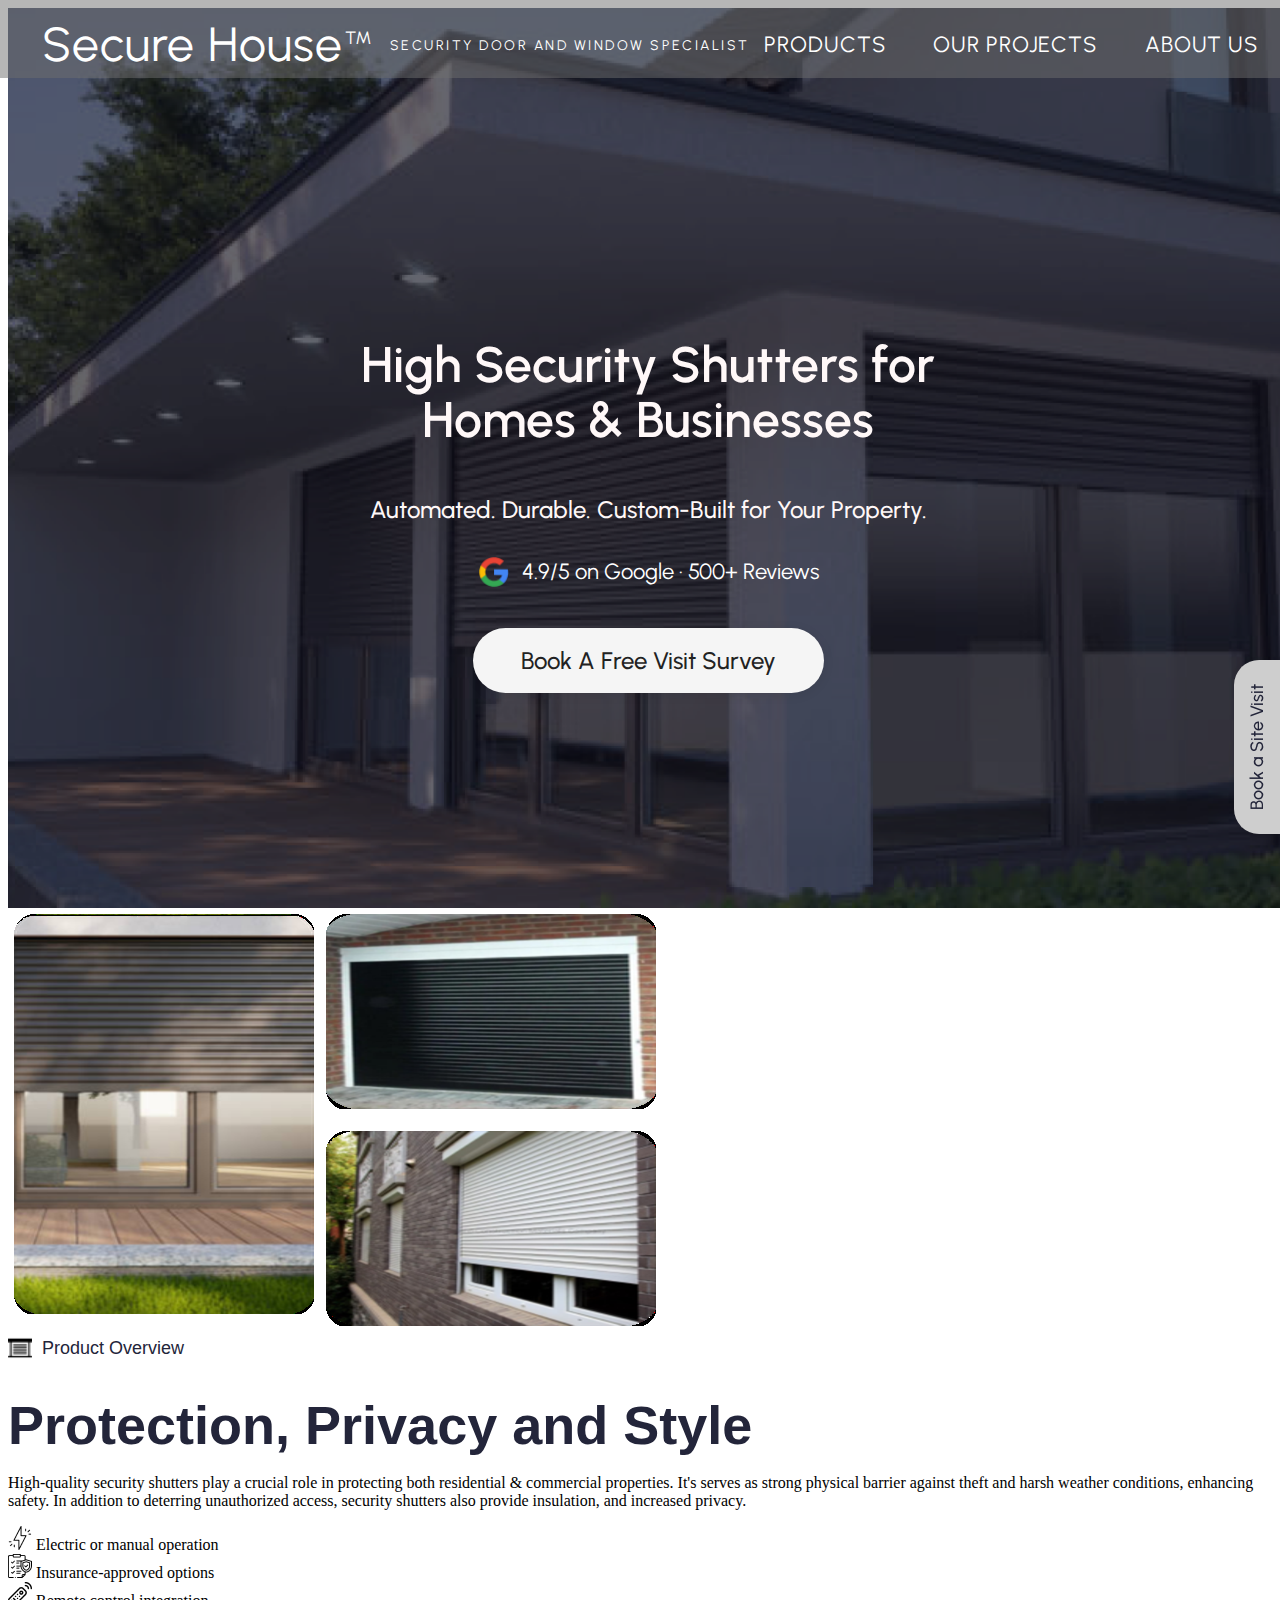
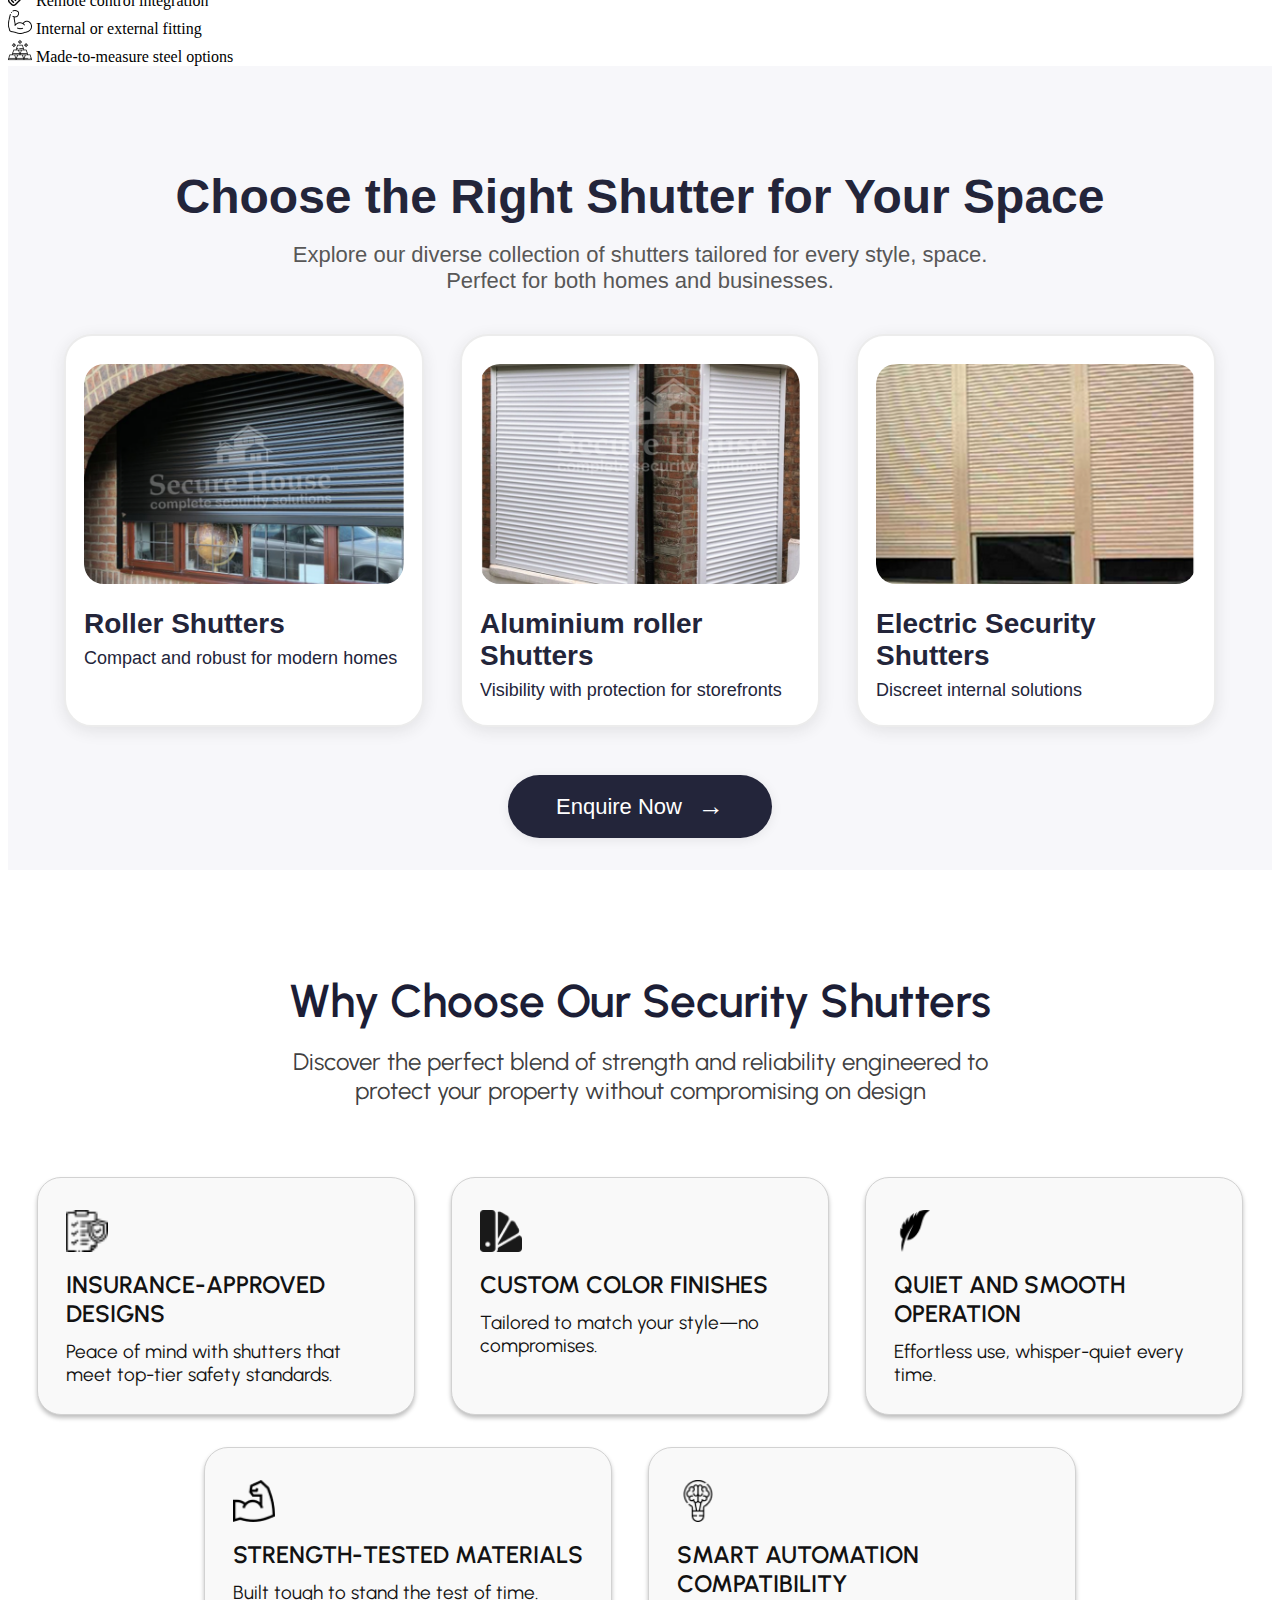
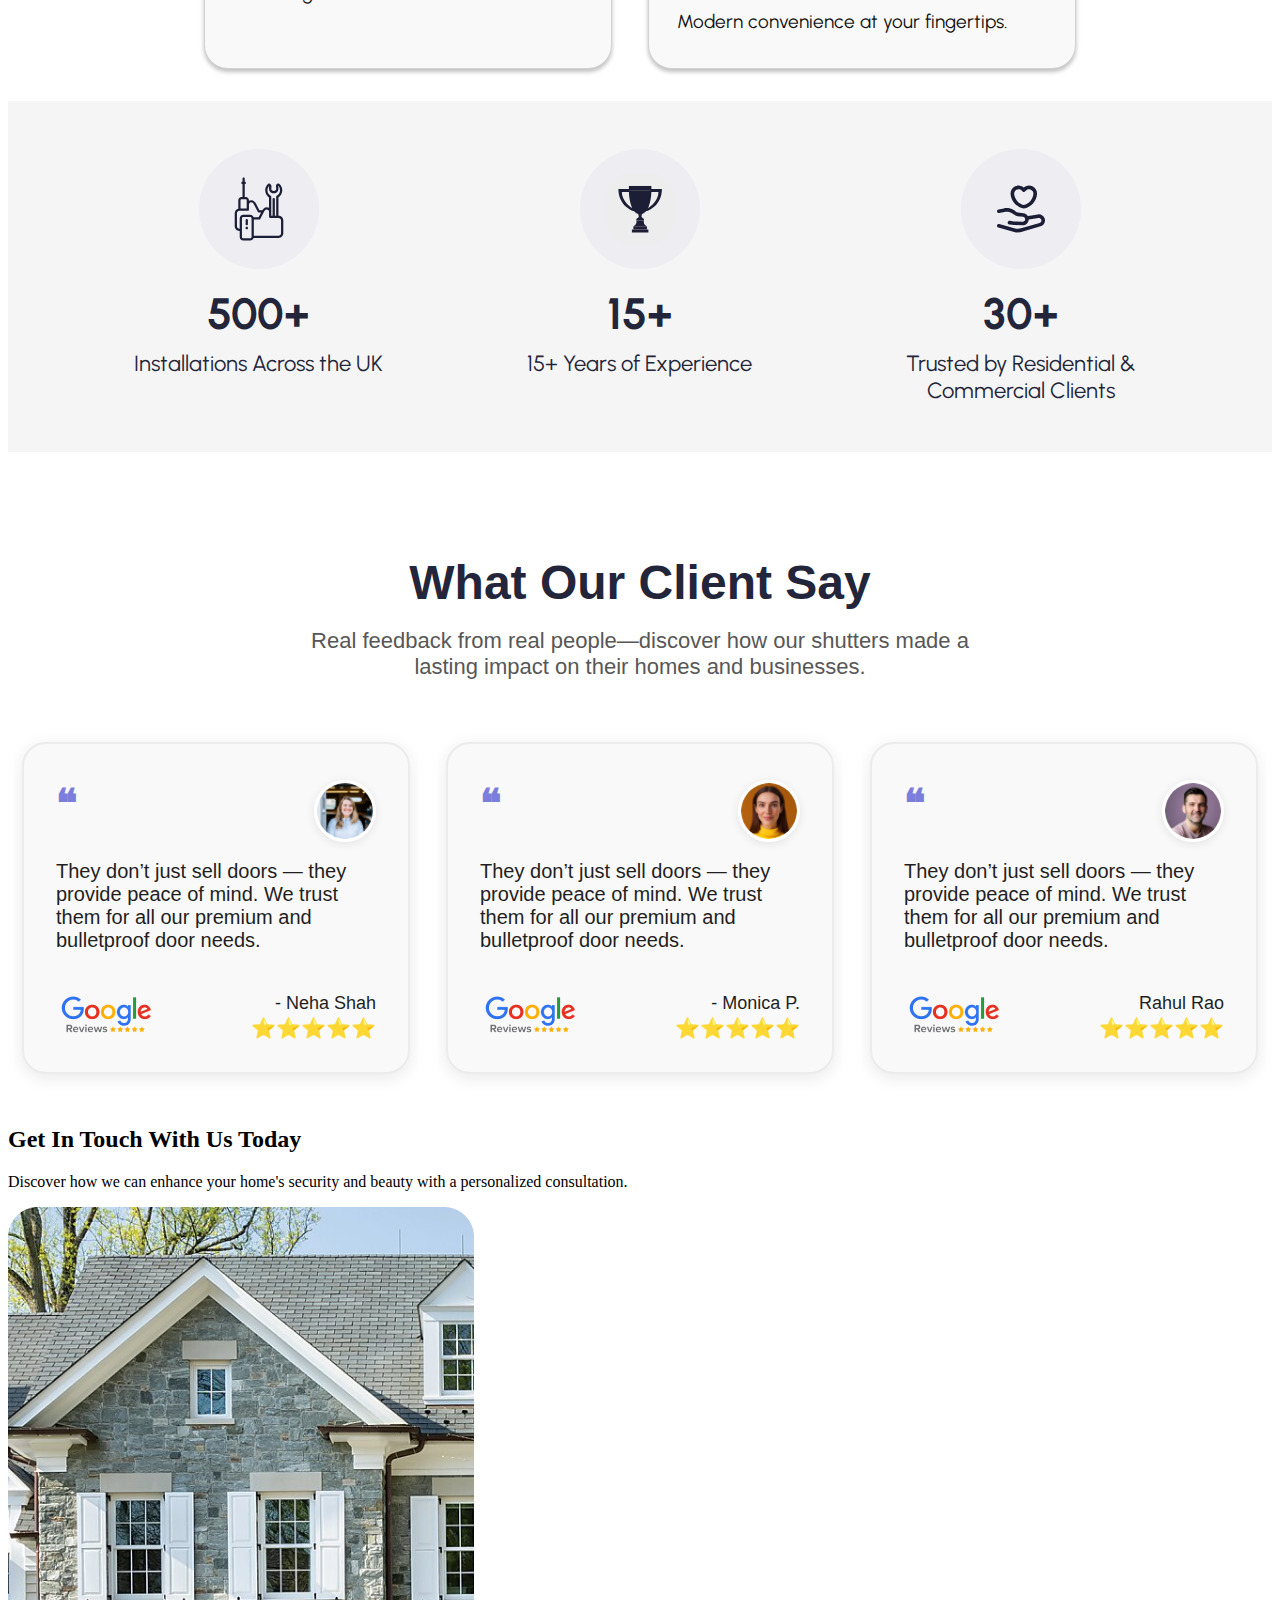
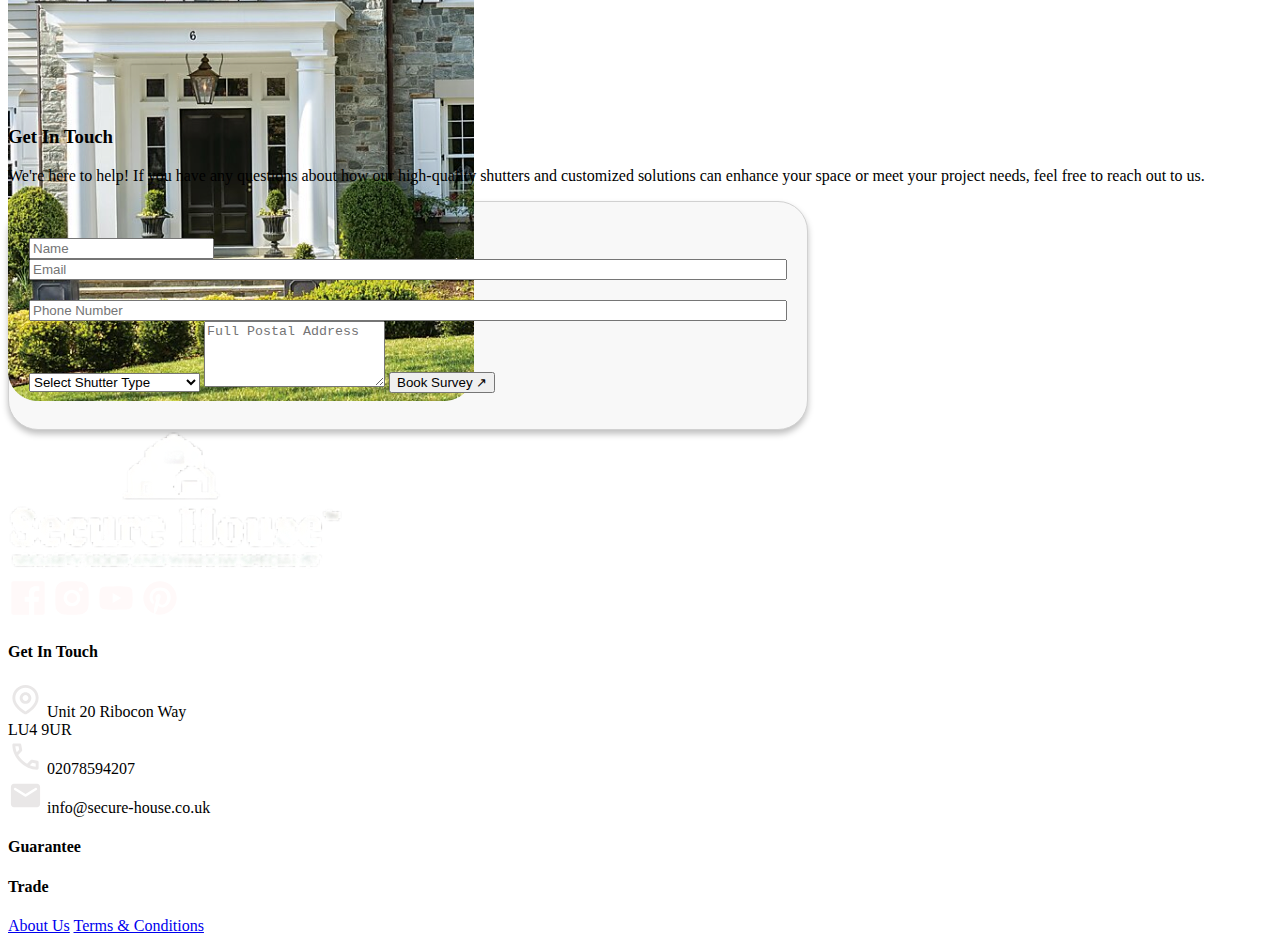
<file: index.html>
<!DOCTYPE html>
<html lang="en">
<head>
  <meta charset="UTF-8">
  <meta name="viewport" content="width=device-width, initial-scale=1">
  <title>Security Shutters</title>
  <!-- Component CSS files -->
  <link rel="stylesheet" href="components/header/header.css">
  <link rel="stylesheet" href="components/hero-banner/hero-banner.css">
  <link rel="stylesheet" href="components/product-overview/product-overview.css">
  <link rel="stylesheet" href="components/choose-shutter/choose-shutter.css">
  <link rel="stylesheet" href="components/why-choose-us/why-choose-us.css">
  <link rel="stylesheet" href="components/metrics/metrics.css">
  <link rel="stylesheet" href="components/testimonials/testimonials.css">
  <link rel="stylesheet" href="components/get-in-touch/get-in-touch.css">
  <link rel="stylesheet" href="components/footer/footer.css">
  <link rel="stylesheet" href="components/contact-popup/contact-popup.css">
  <link href="https://fonts.googleapis.com/css2?family=Urbanist:wght@400;500;600;700&display=swap" rel="stylesheet">
  <link rel="stylesheet" href="https://cdn.jsdelivr.net/npm/swiper@11/swiper-bundle.min.css"/>
  <script src="https://code.jquery.com/jquery-3.6.0.min.js"></script>
  
  <style>
    /* Sticky Book a Site Visit Button */
    .sticky-site-visit-btn {
      position: fixed;
      bottom: 240px;
      right: 0;
      transform: rotate(-90deg);
      background: #CECECE;
      color: #23253a;
      font-family: 'Urbanist', sans-serif;
      font-size: 18px;
      font-weight: 500;
      border: none;
      border-radius: 25px 25px 0 0;
      padding: 12px 24px;
      cursor: pointer;
      z-index: 1000;
      box-shadow: 0 2px 12px rgba(0,0,0,0.15);
      white-space: nowrap;
      transform-origin: bottom right;
      user-select: none;
      -webkit-user-select: none;
      -moz-user-select: none;
      -ms-user-select: none;
      outline: none;
      -webkit-tap-highlight-color: transparent;
    }



    /* Hide on mobile devices */
    @media (max-width: 768px) {
      .sticky-site-visit-btn {
        display: none;
      }
    }

    /* Mobile Sticky Bottom Bar */
    .mobile-sticky-bar {
      display: none;
      position: fixed;
      bottom: 0;
      left: 0;
      right: 0;
      background: #fff;
      border-top: 1px solid #e0e0e0;
      border-radius: 16px 16px 0 0;
      box-shadow: 0 -2px 12px rgba(0, 0, 0, 0.08);
      z-index: 1000;
      padding: 1px 12px 1px 12px;
      justify-content: space-around;
      align-items: center;
    }

    .mobile-sticky-item {
      display: flex;
      flex-direction: column;
      align-items: center;
      justify-content: center;
      gap: 5px;
      padding: 6px 8px;
      border-radius: 8px;
      cursor: pointer;
      transition: all 0.2s ease;
      flex: 1;
      text-align: center;
    }

    .mobile-sticky-item:active {
      background: #f0f0f0;
      transform: scale(0.92);
    }

    .mobile-sticky-icon {
      display: flex;
      align-items: center;
      justify-content: center;
      color: #23253a;
      line-height: 1;
    }

    .mobile-sticky-text {
      font-family: 'Urbanist', sans-serif;
      font-size: 13px;
      font-weight: 600;
      color: #23253a;
      text-align: center;
      line-height: 1;
      text-transform: uppercase;
      letter-spacing: 0.5px;
      width: 100%;
      word-wrap: break-word;
      hyphens: auto;
    }

    .whatsapp-icon {
      color: #25D366;
    }

    /* Show mobile sticky bar only on mobile */
    @media (max-width: 768px) {
      .mobile-sticky-bar {
        display: flex;
      }
    }
  </style>

  <!-- Google Tag Manager -->
<script>(function(w,d,s,l,i){w[l]=w[l]||[];w[l].push({'gtm.start':
new Date().getTime(),event:'gtm.js'});var f=d.getElementsByTagName(s)[0],
j=d.createElement(s),dl=l!='dataLayer'?'&l='+l:'';j.async=true;j.src=
'https://www.googletagmanager.com/gtm.js?id='+i+dl;f.parentNode.insertBefore(j,f);
})(window,document,'script','dataLayer','GTM-M6HFBJF2');</script>
<!-- End Google Tag Manager -->

</head>
<body>

<!-- Google Tag Manager (noscript) -->
<noscript><iframe src="https://www.googletagmanager.com/ns.html?id=GTM-M6HFBJF2"
height="0" width="0" style="display:none;visibility:hidden"></iframe></noscript>
<!-- End Google Tag Manager (noscript) -->

  <div id="header"></div>
  <div id="hero-banner"></div>
  <div id="product-overview"></div>
  <div id="choose-shutter"></div>
  <div id="why-choose-us"></div>
  <div id="metrics"></div>
  <div id="testimonials"></div>
  <div id="get-in-touch"></div>
  <div id="footer"></div>

  <!-- Sticky Book a Site Visit Button -->
  <div id="sticky-site-visit-btn" class="sticky-site-visit-btn" onclick="scrollToContactForm()">
    Book a Site Visit
  </div>

  <!-- Mobile Sticky Bottom Bar -->
  <div class="mobile-sticky-bar">
    <div class="mobile-sticky-item" onclick="makeCall()">
      <div class="mobile-sticky-icon">
        <svg width="16" height="16" viewBox="0 0 24 24" fill="none" xmlns="http://www.w3.org/2000/svg">
          <path d="M3 5C3 3.89543 3.89543 3 5 3H8.27924C8.70967 3 9.09181 3.27543 9.22792 3.68377L10.7257 8.17721C10.8831 8.64932 10.6694 9.16531 10.2243 9.38787L7.96701 10.5165C9.06925 12.9612 11.0388 14.9308 13.4835 16.033L14.6121 13.7757C14.8347 13.3306 15.3507 13.1169 15.8228 13.2743L20.3162 14.7721C20.7246 14.9082 21 15.2903 21 15.7208V19C21 20.1046 20.1046 21 19 21H18C9.71573 21 3 14.2843 3 6V5Z" stroke="currentColor" stroke-width="2" stroke-linecap="round" stroke-linejoin="round"/>
        </svg>
      </div>
      <div class="mobile-sticky-text">Call</div>
    </div>
    <div class="mobile-sticky-item" onclick="scrollToContactForm()">
      <div class="mobile-sticky-icon">
        <svg width="16" height="16" viewBox="0 0 24 24" fill="none" xmlns="http://www.w3.org/2000/svg">
          <path d="M21 15C21 15.5304 20.7893 16.0391 20.4142 16.4142C20.0391 16.7893 19.5304 17 19 17H7L3 21V5C3 4.46957 3.21071 3.96086 3.58579 3.58579C3.96086 3.21071 4.46957 3 5 3H19C19.5304 3 20.0391 3.21071 20.4142 3.58579C20.7893 3.96086 21 4.46957 21 5V15Z" stroke="currentColor" stroke-width="2" stroke-linecap="round" stroke-linejoin="round"/>
        </svg>
      </div>
      <div class="mobile-sticky-text">Get a Quote</div>
    </div>
    <div class="mobile-sticky-item" onclick="openWhatsApp()">
      <div class="mobile-sticky-icon whatsapp-icon">
        <svg width="16" height="16" viewBox="0 0 24 24" fill="none" xmlns="http://www.w3.org/2000/svg">
          <path d="M17.472 14.382c-.297-.149-1.758-.867-2.03-.967-.273-.099-.471-.148-.67.15-.197.297-.767.966-.94 1.164-.173.199-.347.223-.644.075-.297-.15-1.255-.463-2.39-1.475-.883-.788-1.48-1.761-1.653-2.059-.173-.297-.018-.458.13-.606.134-.133.298-.347.446-.52.149-.174.198-.298.298-.497.099-.198.05-.371-.025-.52-.075-.149-.669-1.612-.916-2.207-.242-.579-.487-.5-.669-.51-.173-.008-.371-.01-.57-.01-.198 0-.52.074-.792.372-.272.297-1.04 1.016-1.04 2.479 0 1.462 1.065 2.875 1.213 3.074.149.198 2.096 3.2 5.077 4.487.709.306 1.262.489 1.694.625.712.227 1.36.195 1.871.118.571-.085 1.758-.719 2.006-1.413.248-.694.248-1.289.173-1.413-.074-.124-.272-.198-.57-.347m-5.421 7.403h-.004a9.87 9.87 0 01-5.031-1.378l-.361-.214-3.741.982.998-3.648-.235-.374a9.86 9.86 0 01-1.51-5.26c.001-5.45 4.436-9.884 9.888-9.884 2.64 0 5.122 1.03 6.988 2.898a9.825 9.825 0 012.893 6.994c-.003 5.45-4.437 9.884-9.885 9.884m8.413-18.297A11.815 11.815 0 0012.05 0C5.495 0 .16 5.335.157 11.892c0 2.096.547 4.142 1.588 5.945L.057 24l6.305-1.654a11.882 11.882 0 005.683 1.448h.005c6.554 0 11.89-5.335 11.893-11.893A11.821 11.821 0 0020.885 3.488" fill="#25D366"/>
        </svg>
      </div>
      <div class="mobile-sticky-text">WhatsApp</div>
    </div>
  </div>

  <!-- jQuery to load components -->
  <script>
    $(function() {
      $("#header").load("components/header/header.html");
      $("#hero-banner").load("components/hero-banner/hero-banner.html");
      $("#product-overview").load("components/product-overview/product-overview.html");
      $("#choose-shutter").load("components/choose-shutter/choose-shutter.html");
      $("#why-choose-us").load("components/why-choose-us/why-choose-us.html");
      $("#metrics").load("components/metrics/metrics.html");
      $("#testimonials").load("components/testimonials/testimonials.html", function() {
        if (typeof initTestimonialsSlider === 'function') {
          initTestimonialsSlider();
        }
      });
      $("#get-in-touch").load("components/get-in-touch/get-in-touch.html", function() {
        if (typeof initContactForm === 'function') {
          initContactForm();
        }
      });
      $("#footer").load("components/footer/footer.html");
      // Load contact popup
      $("body").append($('<div id="contact-popup-dynamic"></div>').load("components/contact-popup/contact-popup.html", function() {
        if (typeof initPopupEvents === 'function') initPopupEvents();
        if (typeof initContactPopupForm === 'function') initContactPopupForm();
        // Attach scroll event for popup after HTML is loaded
        if (localStorage.getItem('contactPopupClosed') !== 'true' && typeof window.onScroll === 'function') {
          window.addEventListener('scroll', window.onScroll);
        }
      }));
    });
  </script>
  <!-- Component JS files (if any) -->
  <script src="components/header/header.js"></script>
  <script src="components/hero-banner/hero-banner.js"></script>
  <script src="components/product-overview/product-overview.js"></script>
  <script src="components/choose-shutter/choose-shutter.js"></script>
  <script src="components/why-choose-us/why-choose-us.js"></script>
  <script src="components/metrics/metrics.js"></script>
  <script src="components/testimonials/testimonials.js"></script>
  <script src="components/get-in-touch/get-in-touch.js"></script>
  <script src="components/footer/footer.js"></script>
  <script src="components/contact-popup/contact-popup.js"></script>
  <script src="https://cdn.jsdelivr.net/npm/swiper@11/swiper-bundle.min.js"></script>
  
  <script>
    // Function to scroll to contact form
    function scrollToContactForm() {
      const contactSection = document.getElementById('get-in-touch');
      if (contactSection) {
        // Use a larger offset for mobile to ensure the title is visible
        const isMobile = window.innerWidth <= 900;
        const offset = isMobile ? -30 : -50;
        const elementPosition = contactSection.getBoundingClientRect().top;
        const offsetPosition = elementPosition + window.pageYOffset - offset;
        window.scrollTo({
          top: offsetPosition,
          behavior: 'smooth'
        });
      }
    }

    // Function to make a phone call
    function makeCall() {
      window.location.href = 'tel:+4402078594207';
    }

    // Function to open WhatsApp
    function openWhatsApp() {
      const message = encodeURIComponent('Hello, I would like to enquire about your services.');
      const whatsappUrl = `https://wa.me/447778840416?text=${message}`;
      window.open(whatsappUrl, '_blank');
    }
  </script>
</body>
</html>
</file>
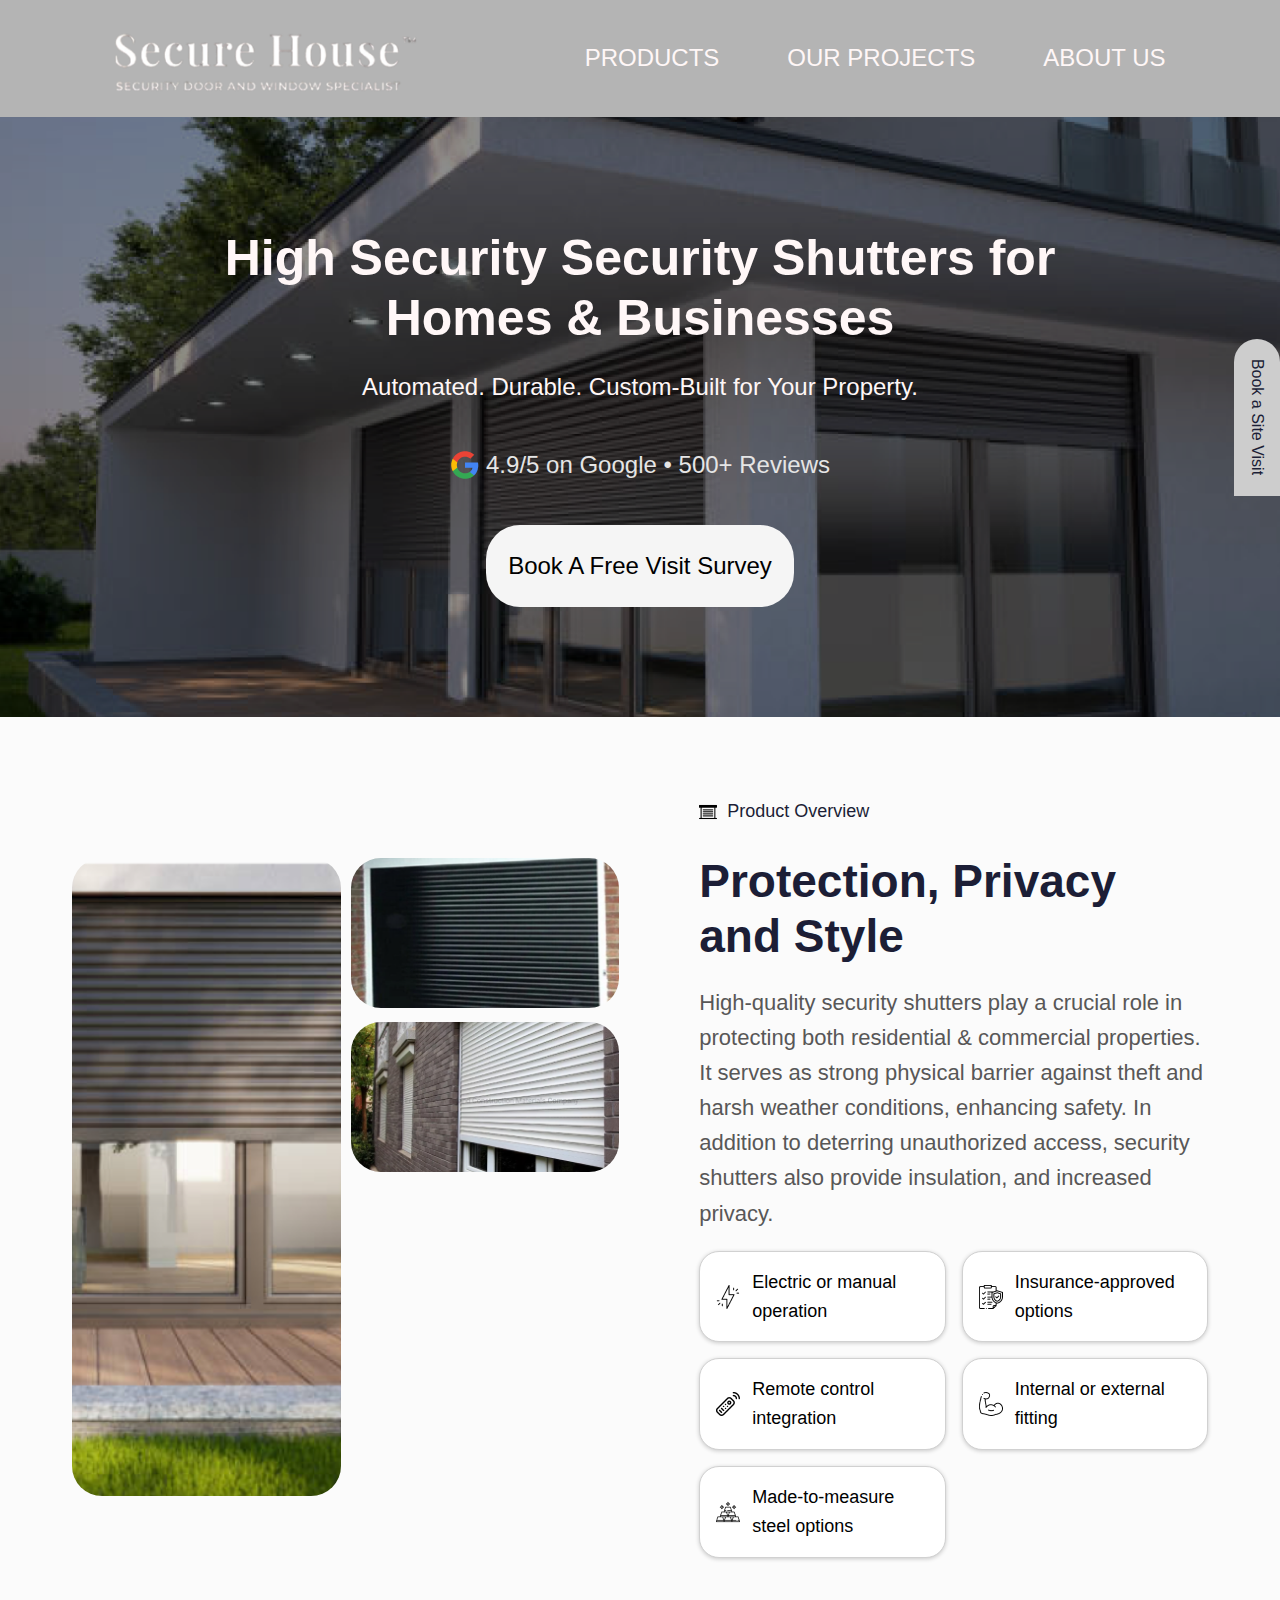
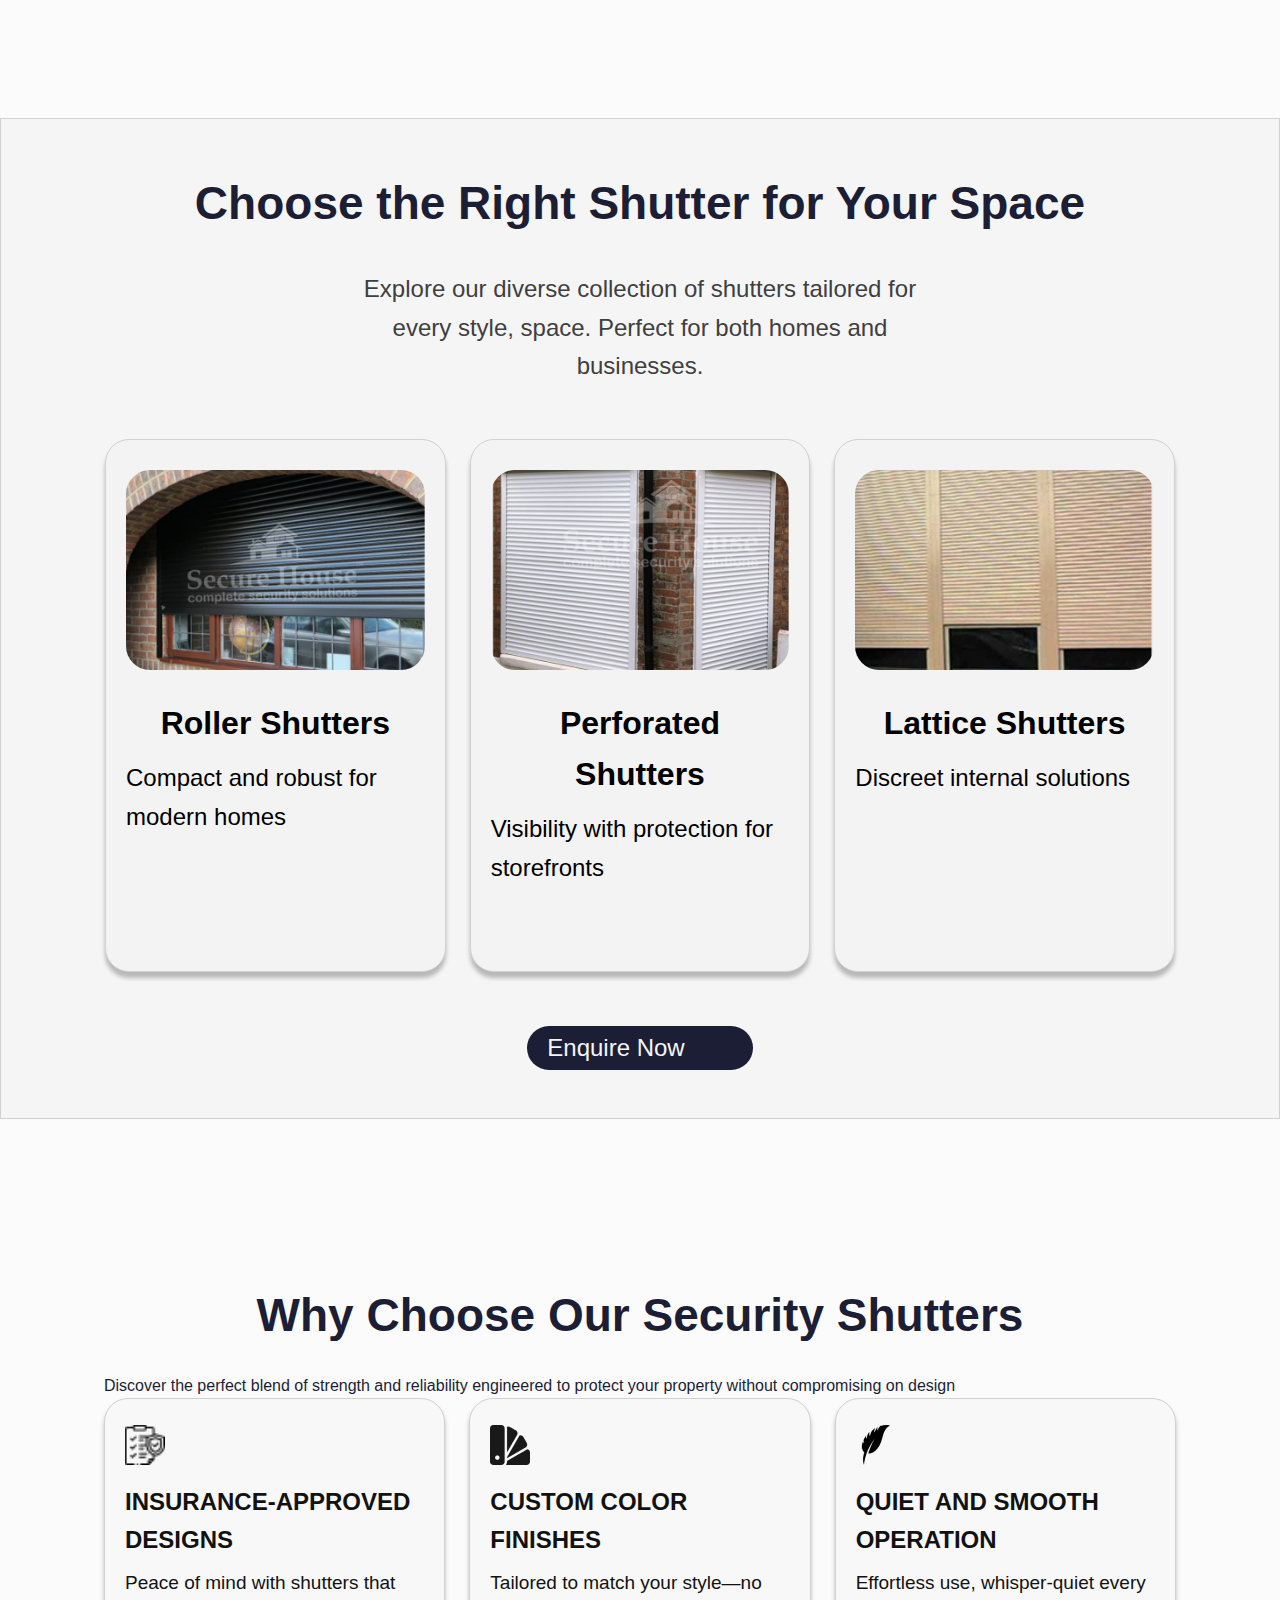
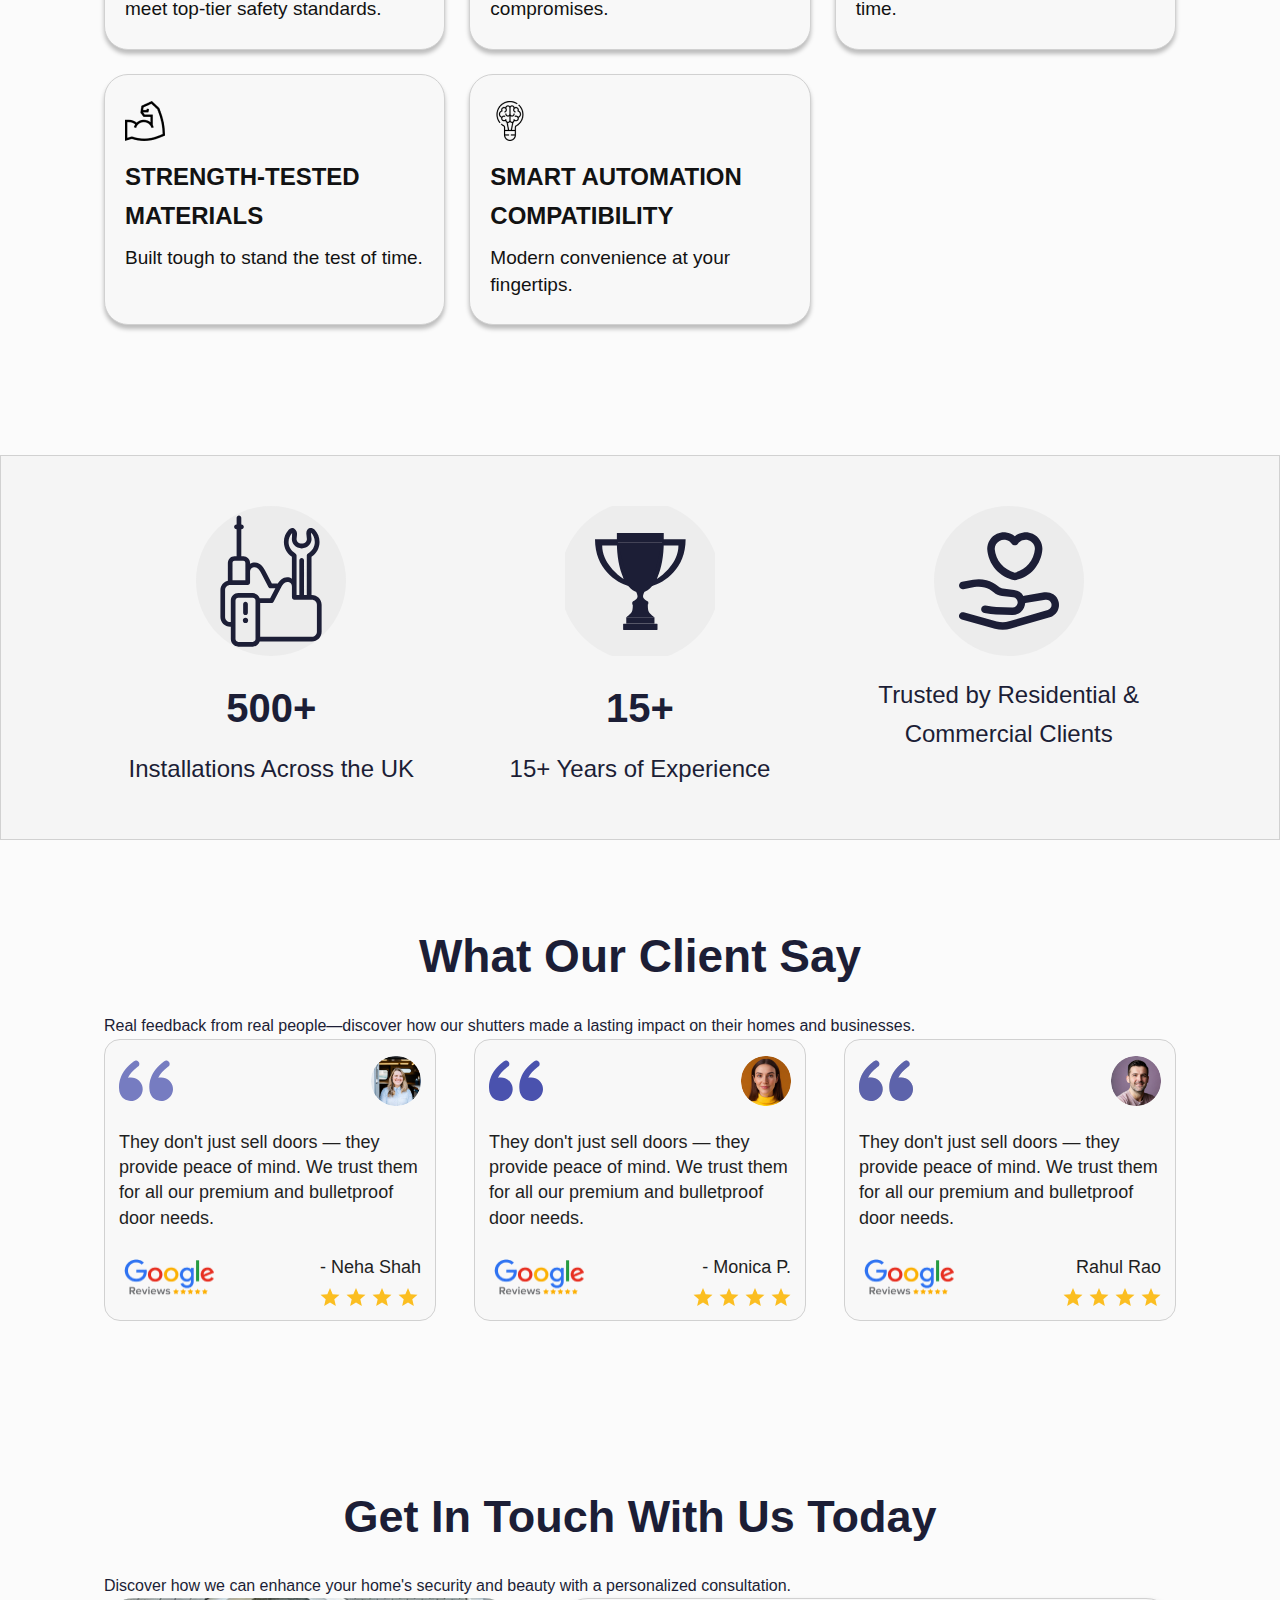
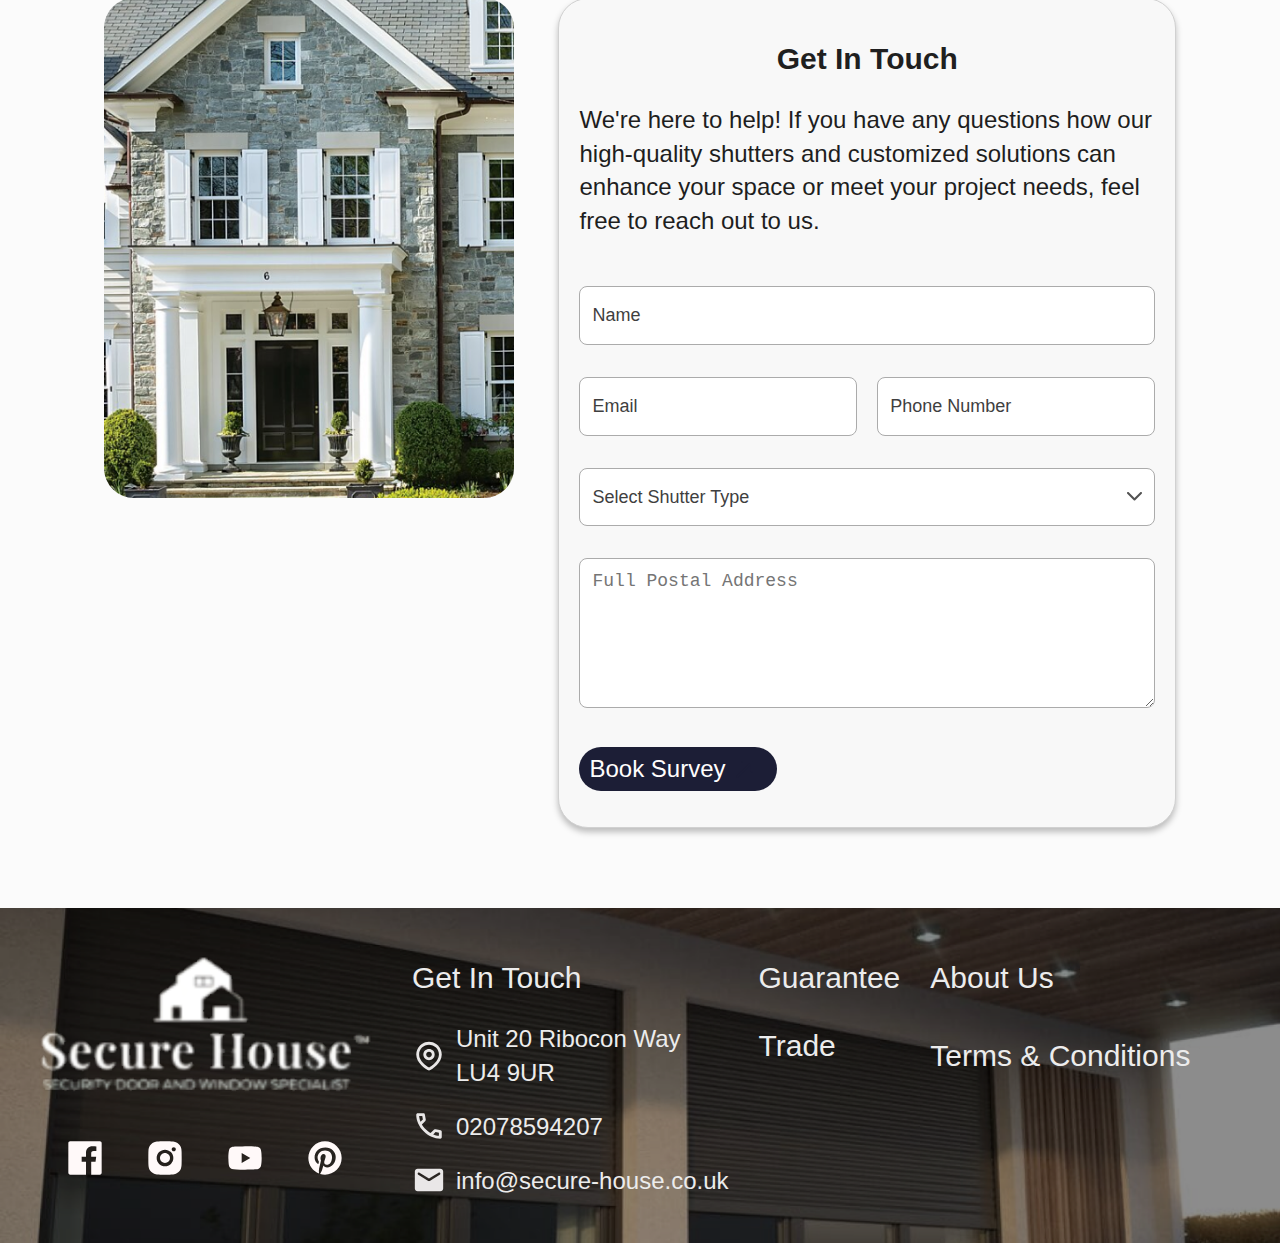
<file: original.html>
<!DOCTYPE html>
<html lang="en">
<head>
    <meta charset="UTF-8" />
    <meta name="viewport" content="width=device-width, initial-scale=1.0" />
    <title>Secure House - High Security Shutters</title>
    <style>
        * {
            margin: 0;
            padding: 0;
            box-sizing: border-box;
        }
        
        body {
            font-family: 'Inter', 'Urbanist', sans-serif;
            line-height: 1.6;
            color: #1c1e36;
            background-color: #fbfbfb;
        }
        
        .container {
            max-width: 1440px;
            margin: 0 auto;
            padding: 0 16px;
        }
        
        /* Header */
        .header {
            background-color: rgba(110, 110, 110, 0.5);
            box-shadow: 0px 4px 4px rgba(136, 136, 136, 1);
            padding: 14px 56px;
            position: relative;
        }
        
        .header-content {
            display: flex;
            justify-content: space-between;
            align-items: center;
            width: 90%;
            margin: 0 auto;
        }
        
        .logo {
            width: 30%;
            max-width: 352px;
        }
        
        .nav-menu {
            display: none;
            gap: 68px;
            align-items: center;
        }
        
        .nav-menu a {
            font-size: 24px;
            font-weight: 500;
            color: #fff7f7;
            text-decoration: none;
            text-transform: uppercase;
            transition: color 0.3s ease;
        }
        
        .nav-menu a:hover {
            color: #e5e5e5;
        }
        
        .hamburger {
            display: block;
            color: #fff7f7;
            font-size: 24px;
            cursor: pointer;
        }
        
        /* Hero Section */
        .hero {
            background-image: url('assets/images/img_rectangle_3.png');
            background-size: cover;
            background-position: center;
            min-height: 600px;
            display: flex;
            align-items: center;
            position: relative;
        }
        
        .hero-content {
            display: flex;
            flex-direction: column;
            align-items: center;
            text-align: center;
            width: 100%;
            padding: 60px 16px;
        }
        
        .hero h1 {
            font-size: 32px;
            font-weight: 600;
            line-height: 1.2;
            color: #fff7f7;
            margin-bottom: 20px;
            max-width: 90%;
        }
        
        .hero-subtitle {
            font-size: 18px;
            font-weight: 500;
            color: #fff7f7;
            margin-bottom: 40px;
        }
        
        .rating {
            display: flex;
            align-items: center;
            gap: 6px;
            margin-bottom: 40px;
        }
        
        .rating img {
            width: 30px;
            height: 30px;
        }
        
        .rating-text {
            font-size: 18px;
            color: #e5e5e5;
        }
        
        .cta-button {
            background-color: #f5f5f5;
            color: #000000;
            padding: 22px;
            border: none;
            border-radius: 34px;
            font-size: 18px;
            font-weight: 500;
            cursor: pointer;
            transition: all 0.3s ease;
            text-decoration: none;
            display: inline-block;
        }
        
        .cta-button:hover {
            background-color: #e5e5e5;
            transform: translateY(-2px);
        }
        
        .side-cta {
            position: absolute;
            right: 0;
            top: 50%;
            transform: translateY(-50%);
            background-color: #cdcdcd;
            padding: 20px 10px;
            border-radius: 24px 24px 0 0;
            writing-mode: vertical-rl;
            text-orientation: mixed;
            display: none;
        }
        
        /* Product Overview */
        .product-overview {
            padding: 80px 16px;
        }
        
        .overview-content {
            display: flex;
            flex-direction: column;
            gap: 40px;
            align-items: center;
        }
        
        .image-gallery {
            display: grid;
            grid-template-columns: 1fr;
            gap: 10px;
            width: 100%;
        }
        
        .gallery-main {
            border-radius: 30px;
            width: 100%;
            height: 200px;
            object-fit: cover;
        }
        
        .gallery-side {
            display: grid;
            grid-template-columns: 1fr 1fr;
            gap: 14px;
        }
        
        .gallery-side img {
            border-radius: 30px;
            width: 100%;
            height: 150px;
            object-fit: cover;
        }
        
        .overview-text {
            width: 100%;
        }
        
        .section-label {
            display: flex;
            align-items: center;
            gap: 10px;
            margin-bottom: 28px;
        }
        
        .section-label img {
            width: 18px;
            height: 18px;
        }
        
        .section-label span {
            font-size: 18px;
            font-weight: 500;
            color: #1c1e36;
        }
        
        .overview-text h2 {
            font-size: 32px;
            font-weight: 600;
            line-height: 1.2;
            color: #1c1e36;
            margin-bottom: 20px;
        }
        
        .overview-text p {
            font-size: 18px;
            line-height: 1.6;
            color: #585757;
            margin-bottom: 20px;
        }
        
        .features {
            display: grid;
            grid-template-columns: 1fr;
            gap: 16px;
            margin-top: 20px;
        }
        
        .feature-chip {
            display: flex;
            align-items: center;
            gap: 12px;
            background-color: #ffffff;
            border: 1px solid #d1d1d1;
            border-radius: 20px;
            padding: 16px;
            box-shadow: 0px 1px 4px rgba(0, 0, 0, 0.2);
        }
        
        .feature-chip img {
            width: 24px;
            height: 24px;
        }
        
        .feature-chip span {
            font-size: 16px;
            font-weight: 500;
            color: #000000;
        }
        
        /* Shutter Types */
        .shutter-types {
            background-color: #f5f5f5;
            border: 1px solid #d1d1d1;
            padding: 48px 16px;
            margin: 80px 0;
        }
        
        .shutter-types h2 {
            font-size: 32px;
            font-weight: 600;
            text-align: center;
            color: #1c1e36;
            margin-bottom: 30px;
        }
        
        .shutter-types p {
            font-size: 18px;
            text-align: center;
            color: #3f3f3f;
            margin-bottom: 54px;
            max-width: 600px;
            margin-left: auto;
            margin-right: auto;
        }
        
        .shutter-grid {
            display: grid;
            grid-template-columns: 1fr;
            gap: 24px;
            margin-bottom: 54px;
        }
        
        .shutter-card {
            background-color: #f3f3f3;
            border: 1px solid #d1d1d1;
            border-radius: 24px;
            padding: 30px 20px;
            box-shadow: 0px 6px 4px rgba(0, 0, 0, 0.25);
            text-align: center;
        }
        
        .shutter-card img {
            width: 100%;
            height: 200px;
            object-fit: cover;
            border-radius: 24px;
            margin-bottom: 20px;
        }
        
        .shutter-card h3 {
            font-size: 24px;
            font-weight: 600;
            color: #000000;
            margin-bottom: 10px;
        }
        
        .shutter-card p {
            font-size: 18px;
            color: #000000;
            text-align: left;
        }
        
        .enquire-btn {
            background-color: #1c1e36;
            color: #f5f5f5;
            padding: 8px 38px 8px 20px;
            border: none;
            border-radius: 30px;
            font-size: 18px;
            font-weight: 500;
            cursor: pointer;
            display: flex;
            align-items: center;
            gap: 8px;
            margin: 0 auto;
            transition: all 0.3s ease;
        }
        
        .enquire-btn:hover {
            background-color: #2a2d4a;
            transform: translateY(-2px);
        }
        
        /* Why Choose Us */
        .why-choose {
            padding: 80px 16px;
        }
        
        .why-choose h2 {
            font-size: 32px;
            font-weight: 600;
            text-align: center;
            color: #1c1e36;
            margin-bottom: 20px;
        }
        
        .why-choose > p {
            font-size: 18px;
            text-align: center;
            color: #3f3f3f;
            margin-bottom: 60px;
            max-width: 800px;
            margin-left: auto;
            margin-right: auto;
        }
        
        .benefits-grid {
            display: grid;
            grid-template-columns: 1fr;
            gap: 24px;
            margin-bottom: 50px;
        }
        
        .benefit-card {
            background-color: #f8f8f8;
            border: 1px solid #d1d1d1;
            border-radius: 24px;
            padding: 26px 20px;
            box-shadow: 0px 4px 4px rgba(0, 0, 0, 0.25);
        }
        
        .benefit-card img {
            width: 40px;
            height: 40px;
            margin-bottom: 10px;
        }
        
        .benefit-card h3 {
            font-size: 18px;
            font-weight: 600;
            text-transform: uppercase;
            color: #121212;
            margin-bottom: 10px;
        }
        
        .benefit-card p {
            font-size: 16px;
            color: #121212;
            line-height: 1.4;
        }
        
        /* Stats */
        .stats {
            background-color: #f5f5f5;
            border: 1px solid #d1d1d1;
            padding: 50px 16px;
        }
        
        .stats-grid {
            display: grid;
            grid-template-columns: 1fr;
            gap: 40px;
            text-align: center;
        }
        
        .stat-item {
            display: flex;
            flex-direction: column;
            align-items: center;
        }
        
        .stat-icon {
            width: 150px;
            height: 150px;
            background-color: #ececec;
            border-radius: 80px;
            display: flex;
            align-items: center;
            justify-content: center;
            margin-bottom: 20px;
        }
        
        .stat-icon img {
            width: 150px;
            height: 150px;
        }
        
        .stat-number {
            font-size: 32px;
            font-weight: 600;
            color: #1c1e36;
            margin-bottom: 10px;
        }
        
        .stat-text {
            font-size: 18px;
            font-weight: 500;
            color: #1c1e36;
        }
        
        /* Testimonials */
        .testimonials {
            padding: 80px 16px;
        }
        
        .testimonials h2 {
            font-size: 32px;
            font-weight: 600;
            text-align: center;
            color: #1c1e36;
            margin-bottom: 20px;
        }
        
        .testimonials > p {
            font-size: 18px;
            text-align: center;
            color: #3f3f3f;
            margin-bottom: 60px;
            max-width: 800px;
            margin-left: auto;
            margin-right: auto;
        }
        
        .testimonial-grid {
            display: grid;
            grid-template-columns: 1fr;
            gap: 38px;
        }
        
        .testimonial-card {
            background-color: #f8f8f8;
            border: 1px solid #d1d1d1;
            border-radius: 16px;
            padding: 14px;
        }
        
        .testimonial-header {
            display: flex;
            justify-content: space-between;
            align-items: center;
            margin-bottom: 22px;
        }
        
        .quote-icon {
            width: 54px;
            height: 54px;
        }
        
        .avatar {
            width: 50px;
            height: 50px;
            border-radius: 24px;
        }
        
        .testimonial-text {
            font-size: 16px;
            line-height: 1.4;
            color: #1f1f1f;
            margin-bottom: 22px;
        }
        
        .testimonial-footer {
            display: flex;
            justify-content: space-between;
            align-items: center;
        }
        
        .google-logo {
            width: 100px;
            height: 44px;
        }
        
        .author-info {
            text-align: right;
        }
        
        .author-name {
            font-size: 16px;
            font-weight: 500;
            color: #1f1f1f;
            margin-bottom: 6px;
        }
        
        .stars {
            display: flex;
            gap: 6px;
        }
        
        .stars img {
            width: 20px;
            height: 18px;
        }
        
        /* Contact Section */
        .contact {
            padding: 80px 16px;
        }
        
        .contact h2 {
            font-size: 32px;
            font-weight: 600;
            text-align: center;
            color: #1c1e36;
            margin-bottom: 20px;
        }
        
        .contact > p {
            font-size: 18px;
            text-align: center;
            color: #1c1e36;
            margin-bottom: 60px;
            max-width: 600px;
            margin-left: auto;
            margin-right: auto;
        }
        
        .contact-content {
            display: flex;
            flex-direction: column;
            gap: 44px;
        }
        
        .contact-image {
            width: 100%;
            height: 300px;
            object-fit: cover;
            border-radius: 30px;
        }
        
        .contact-form {
            background-color: #f8f8f8;
            border: 1px solid #d1d1d1;
            border-radius: 30px;
            padding: 36px 20px;
            box-shadow: 0px 4px 6px rgba(0, 0, 0, 0.25);
        }
        
        .contact-form h3 {
            font-size: 24px;
            font-weight: 600;
            text-align: center;
            color: #1f1f1f;
            margin-bottom: 20px;
        }
        
        .contact-form > p {
            font-size: 18px;
            color: #1e1e1e;
            margin-bottom: 48px;
            line-height: 1.4;
        }
        
        .form-group {
            margin-bottom: 32px;
        }
        
        .form-row {
            display: flex;
            flex-direction: column;
            gap: 20px;
        }
        
        .form-input {
            width: 100%;
            padding: 18px 12px;
            border: 1px solid #ababab;
            border-radius: 8px;
            font-size: 16px;
            color: #3f3f3f;
            background-color: white;
        }
        
        .form-input::placeholder {
            color: #3f3f3f;
        }
        
        .form-select {
            width: 100%;
            padding: 18px 12px;
            border: 1px solid #ababab;
            border-radius: 8px;
            font-size: 16px;
            color: #3f3f3f;
            background-color: white;
            appearance: none;
            background-image: url('assets/images/img_arrow_3.svg');
            background-repeat: no-repeat;
            background-position: right 12px center;
        }
        
        .form-textarea {
            width: 100%;
            padding: 12px;
            border: 1px solid #ababab;
            border-radius: 8px;
            font-size: 16px;
            color: #3f3f3f;
            background-color: white;
            min-height: 150px;
            resize: vertical;
        }
        
        .submit-btn {
            background-color: #1c1e36;
            color: #fffdfd;
            padding: 8px 24px 8px 10px;
            border: none;
            border-radius: 30px;
            font-size: 18px;
            font-weight: 500;
            cursor: pointer;
            display: flex;
            align-items: center;
            gap: 10px;
            transition: all 0.3s ease;
        }
        
        .submit-btn:hover {
            background-color: #2a2d4a;
            transform: translateY(-2px);
        }
        
        /* Footer */
        .footer {
            background-image: url('assets/images/img_rectangle_33.png');
            background-size: cover;
            background-position: center;
            padding: 46px 16px;
        }
        
        .footer-content {
            display: flex;
            flex-direction: column;
            gap: 50px;
            max-width: 1204px;
            margin: 0 auto;
        }
        
        .footer-main {
            display: flex;
            flex-direction: column;
            gap: 40px;
        }
        
        .footer-logo {
            display: flex;
            flex-direction: column;
            align-items: center;
            gap: 40px;
        }
        
        .footer-logo img {
            width: 100%;
            max-width: 334px;
            height: auto;
        }
        
        .social-links {
            display: flex;
            justify-content: center;
            gap: 40px;
        }
        
        .social-links img {
            width: 40px;
            height: 40px;
            transition: transform 0.3s ease;
        }
        
        .social-links img:hover {
            transform: scale(1.1);
        }
        
        .footer-info {
            display: flex;
            flex-direction: column;
            gap: 30px;
        }
        
        .footer-section h4 {
            font-size: 24px;
            font-weight: 500;
            color: #ececec;
            margin-bottom: 20px;
        }
        
        .contact-info {
            display: flex;
            flex-direction: column;
            gap: 20px;
        }
        
        .contact-item {
            display: flex;
            align-items: center;
            gap: 10px;
        }
        
        .contact-item img {
            width: 34px;
            height: 34px;
        }
        
        .contact-item span {
            font-size: 18px;
            color: #ececec;
            line-height: 1.4;
        }
        
        .footer-links {
            display: flex;
            flex-direction: column;
            gap: 30px;
        }
        
        .footer-links a {
            font-size: 24px;
            font-weight: 500;
            color: #ececec;
            text-decoration: none;
            transition: color 0.3s ease;
        }
        
        .footer-links a:hover {
            color: #ffffff;
        }
        
        /* Responsive Design */
        @media (min-width: 640px) {
            .container {
                padding: 0 24px;
            }
            
            .hero h1 {
                font-size: 40px;
            }
            
            .hero-subtitle {
                font-size: 20px;
            }
            
            .rating-text {
                font-size: 20px;
            }
            
            .cta-button {
                font-size: 20px;
            }
            
            .gallery-side {
                grid-template-columns: 1fr 1fr;
            }
            
            .features {
                grid-template-columns: 1fr 1fr;
            }
            
            .shutter-grid {
                grid-template-columns: repeat(2, 1fr);
            }
            
            .benefits-grid {
                grid-template-columns: repeat(2, 1fr);
            }
            
            .stats-grid {
                grid-template-columns: repeat(2, 1fr);
            }
            
            .testimonial-grid {
                grid-template-columns: repeat(2, 1fr);
            }
            
            .form-row {
                flex-direction: row;
            }
            
            .footer-main {
                flex-direction: row;
            }
            
            .footer-info {
                flex-direction: row;
                justify-content: space-between;
            }
        }
        
        @media (min-width: 768px) {
            .container {
                padding: 0 32px;
            }
            
            .hamburger {
                display: none;
            }
            
            .nav-menu {
                display: flex;
            }
            
            .hero h1 {
                font-size: 50px;
                max-width: 68%;
            }
            
            .hero-subtitle {
                font-size: 24px;
            }
            
            .rating-text {
                font-size: 24px;
            }
            
            .cta-button {
                font-size: 24px;
            }
            
            .side-cta {
                display: block;
            }
            
            .overview-content {
                flex-direction: row;
                align-items: center;
            }
            
            .image-gallery {
                width: 50%;
                grid-template-columns: 1fr 1fr;
                grid-template-rows: 1fr 1fr;
            }
            
            .gallery-main {
                grid-row: 1 / 3;
                height: 100%;
            }
            
            .gallery-side {
                grid-template-columns: 1fr;
                grid-template-rows: 1fr 1fr;
            }
            
            .overview-text {
                width: 50%;
                padding-left: 40px;
            }
            
            .overview-text h2 {
                font-size: 46px;
            }
            
            .overview-text p {
                font-size: 22px;
            }
            
            .feature-chip span {
                font-size: 18px;
            }
            
            .shutter-types h2 {
                font-size: 46px;
            }
            
            .shutter-types p {
                font-size: 24px;
            }
            
            .shutter-grid {
                grid-template-columns: repeat(3, 1fr);
            }
            
            .shutter-card h3 {
                font-size: 32px;
            }
            
            .shutter-card p {
                font-size: 24px;
            }
            
            .enquire-btn {
                font-size: 24px;
            }
            
            .why-choose h2 {
                font-size: 46px;
            }
            
            .why-choose > p {
                font-size: 24px;
            }
            
            .benefits-grid {
                grid-template-columns: repeat(3, 1fr);
            }
            
            .benefit-card h3 {
                font-size: 24px;
            }
            
            .benefit-card p {
                font-size: 19px;
            }
            
            .stats-grid {
                grid-template-columns: repeat(3, 1fr);
            }
            
            .stat-number {
                font-size: 40px;
            }
            
            .stat-text {
                font-size: 24px;
            }
            
            .testimonials h2 {
                font-size: 46px;
            }
            
            .testimonials > p {
                font-size: 24px;
            }
            
            .testimonial-grid {
                grid-template-columns: repeat(3, 1fr);
            }
            
            .testimonial-text {
                font-size: 18px;
            }
            
            .author-name {
                font-size: 18px;
            }
            
            .contact h2 {
                font-size: 45px;
            }
            
            .contact > p {
                font-size: 20px;
            }
            
            .contact-content {
                flex-direction: row;
            }
            
            .contact-image {
                width: 40%;
                height: 500px;
            }
            
            .contact-form {
                width: 60%;
            }
            
            .contact-form h3 {
                font-size: 30px;
            }
            
            .contact-form > p {
                font-size: 24px;
            }
            
            .form-input {
                font-size: 18px;
            }
            
            .form-select {
                font-size: 18px;
            }
            
            .form-textarea {
                font-size: 18px;
            }
            
            .submit-btn {
                font-size: 24px;
            }
            
            .footer-section h4 {
                font-size: 30px;
            }
            
            .contact-item span {
                font-size: 24px;
            }
            
            .footer-links a {
                font-size: 30px;
            }
        }
        
        @media (min-width: 1024px) {
            .hero h1 {
                font-size: 50px;
            }
            
            .overview-text h2 {
                font-size: 46px;
            }
            
            .shutter-types {
                padding: 48px;
            }
            
            .why-choose {
                padding: 80px 48px;
            }
            
            .stats {
                padding: 50px;
            }
            
            .testimonials {
                padding: 80px 48px;
            }
            
            .contact {
                padding: 80px 48px;
            }
        }
        
        @media (min-width: 1280px) {
            .container {
                padding: 0 56px;
            }
        }
    </style>
<script type="module" src="https://static.rocket.new/rocket-web.js?_cfg=https%3A%2F%2Fsudosecure7800back.builtwithrocket.new&_be=https%3A%2F%2Fapplication.rocket.new&_v=0.1.5"></script>
</head>
<body>
    <!-- Header -->
    <header class="header">
        <div class="header-content">
            <img src="assets/images/img_image_16_1.png" alt="Secure House Logo" class="logo" />
            <nav class="nav-menu">
                <a href="#products">Products</a>
                <a href="#projects">Our Projects</a>
                <a href="#about">About Us</a>
            </nav>
            <div class="hamburger">☰</div>
        </div>
    </header>

    <!-- Hero Section -->
    <section class="hero">
        <div class="hero-content">
            <h1>High Security Security Shutters for Homes & Businesses</h1>
            <p class="hero-subtitle">Automated. Durable. Custom-Built for Your Property.</p>
            <div class="rating">
                <img src="assets/images/img_image_1.png" alt="Google Rating" />
                <span class="rating-text">4.9/5 on Google • 500+ Reviews</span>
            </div>
            <a href="#contact" class="cta-button">Book A Free Visit Survey</a>
        </div>
        <div class="side-cta">
            <span>Book a Site Visit</span>
        </div>
    </section>

    <!-- Product Overview -->
    <section class="product-overview">
        <div class="container">
            <div class="overview-content">
                <div class="image-gallery">
                    <img src="assets/images/img_rectangle_4.png" alt="Security Shutter" class="gallery-main" />
                    <div class="gallery-side">
                        <img src="assets/images/img_rectangle_5.png" alt="Shutter Detail" />
                        <img src="assets/images/img_rectangle_6.png" alt="Shutter Installation" />
                    </div>
                </div>
                <div class="overview-text">
                    <div class="section-label">
                        <img src="assets/images/img_roller_shutter_door.png" alt="Product Icon" />
                        <span>Product Overview</span>
                    </div>
                    <h2>Protection, Privacy and Style</h2>
                    <p>High-quality security shutters play a crucial role in protecting both residential & commercial properties. It serves as strong physical barrier against theft and harsh weather conditions, enhancing safety. In addition to deterring unauthorized access, security shutters also provide insulation, and increased privacy.</p>
                    <div class="features">
                        <div class="feature-chip">
                            <img src="assets/images/img_bolt.png" alt="Electric Icon" />
                            <span>Electric or manual operation</span>
                        </div>
                        <div class="feature-chip">
                            <img src="assets/images/img_clipboard.png" alt="Insurance Icon" />
                            <span>Insurance-approved options</span>
                        </div>
                        <div class="feature-chip">
                            <img src="assets/images/img_controller.png" alt="Remote Icon" />
                            <span>Remote control integration</span>
                        </div>
                        <div class="feature-chip">
                            <img src="assets/images/img_muscular.png" alt="Fitting Icon" />
                            <span>Internal or external fitting</span>
                        </div>
                        <div class="feature-chip">
                            <img src="assets/images/img_gold_ingot.png" alt="Steel Icon" />
                            <span>Made-to-measure steel options</span>
                        </div>
                    </div>
                </div>
            </div>
        </div>
    </section>

    <!-- Shutter Types -->
    <section class="shutter-types">
        <div class="container">
            <h2>Choose the Right Shutter for Your Space</h2>
            <p>Explore our diverse collection of shutters tailored for every style, space. Perfect for both homes and businesses.</p>
            <div class="shutter-grid">
                <div class="shutter-card">
                    <img src="assets/images/img_rectangle_22.png" alt="Roller Shutters" />
                    <h3>Roller Shutters</h3>
                    <p>Compact and robust for modern homes</p>
                </div>
                <div class="shutter-card">
                    <img src="assets/images/img_rectangle_21.png" alt="Perforated Shutters" />
                    <h3>Perforated Shutters</h3>
                    <p>Visibility with protection for storefronts</p>
                </div>
                <div class="shutter-card">
                    <img src="assets/images/img_rectangle_23.png" alt="Lattice Shutters" />
                    <h3>Lattice Shutters</h3>
                    <p>Discreet internal solutions</p>
                </div>
            </div>
            <button class="enquire-btn">
                Enquire Now
                <img src="assets/images/img_arrow_4.svg" alt="Arrow" />
            </button>
        </div>
    </section>

    <!-- Why Choose Us -->
    <section class="why-choose">
        <div class="container">
            <h2>Why Choose Our Security Shutters</h2>
            <p>Discover the perfect blend of strength and reliability engineered to protect your property without compromising on design</p>
            <div class="benefits-grid">
                <div class="benefit-card">
                    <img src="assets/images/img_clipboard.png" alt="Insurance Icon" />
                    <h3>Insurance-approved designs</h3>
                    <p>Peace of mind with shutters that meet top-tier safety standards.</p>
                </div>
                <div class="benefit-card">
                    <img src="assets/images/img_pantone.png" alt="Color Icon" />
                    <h3>Custom color finishes</h3>
                    <p>Tailored to match your style—no compromises.</p>
                </div>
                <div class="benefit-card">
                    <img src="assets/images/img_feather.png" alt="Quiet Icon" />
                    <h3>Quiet and smooth operation</h3>
                    <p>Effortless use, whisper-quiet every time.</p>
                </div>
                <div class="benefit-card">
                    <img src="assets/images/img_strength.png" alt="Strength Icon" />
                    <h3>Strength-tested materials</h3>
                    <p>Built tough to stand the test of time.</p>
                </div>
                <div class="benefit-card">
                    <img src="assets/images/img_idea.png" alt="Smart Icon" />
                    <h3>Smart automation compatibility</h3>
                    <p>Modern convenience at your fingertips.</p>
                </div>
            </div>
        </div>
    </section>

    <!-- Stats -->
    <section class="stats">
        <div class="container">
            <div class="stats-grid">
                <div class="stat-item">
                    <div class="stat-icon">
                        <img src="assets/images/img_install.svg" alt="Installation Icon" />
                    </div>
                    <div class="stat-number">500+</div>
                    <div class="stat-text">Installations Across the UK</div>
                </div>
                <div class="stat-item">
                    <div class="stat-icon">
                        <img src="assets/images/img_experience.svg" alt="Experience Icon" />
                    </div>
                    <div class="stat-number">15+</div>
                    <div class="stat-text">15+ Years of Experience</div>
                </div>
                <div class="stat-item">
                    <div class="stat-icon">
                        <img src="assets/images/img_trust.svg" alt="Trust Icon" />
                    </div>
                    <div class="stat-text">Trusted by Residential & Commercial Clients</div>
                </div>
            </div>
        </div>
    </section>

    <!-- Testimonials -->
    <section class="testimonials">
        <div class="container">
            <h2>What Our Client Say</h2>
            <p>Real feedback from real people—discover how our shutters made a lasting impact on their homes and businesses.</p>
            <div class="testimonial-grid">
                <div class="testimonial-card">
                    <div class="testimonial-header">
                        <img src="assets/images/img_group.svg" alt="Quote" class="quote-icon" />
                        <img src="assets/images/img_avatar_image_50.png" alt="Customer" class="avatar" />
                    </div>
                    <p class="testimonial-text">They don't just sell doors — they provide peace of mind. We trust them for all our premium and bulletproof door needs.</p>
                    <div class="testimonial-footer">
                        <img src="assets/images/img_image_197.png" alt="Google" class="google-logo" />
                        <div class="author-info">
                            <div class="author-name">- Neha Shah</div>
                            <div class="stars">
                                <img src="assets/images/img_star.svg" alt="Star" />
                                <img src="assets/images/img_star.svg" alt="Star" />
                                <img src="assets/images/img_star.svg" alt="Star" />
                                <img src="assets/images/img_star.svg" alt="Star" />
                            </div>
                        </div>
                    </div>
                </div>
                <div class="testimonial-card">
                    <div class="testimonial-header">
                        <img src="assets/images/img_vector.svg" alt="Quote" class="quote-icon" />
                        <img src="assets/images/img_avatar_image_50_50x50.png" alt="Customer" class="avatar" />
                    </div>
                    <p class="testimonial-text">They don't just sell doors — they provide peace of mind. We trust them for all our premium and bulletproof door needs.</p>
                    <div class="testimonial-footer">
                        <img src="assets/images/img_image_197.png" alt="Google" class="google-logo" />
                        <div class="author-info">
                            <div class="author-name">- Monica P.</div>
                            <div class="stars">
                                <img src="assets/images/img_star.svg" alt="Star" />
                                <img src="assets/images/img_star.svg" alt="Star" />
                                <img src="assets/images/img_star.svg" alt="Star" />
                                <img src="assets/images/img_star.svg" alt="Star" />
                            </div>
                        </div>
                    </div>
                </div>
                <div class="testimonial-card">
                    <div class="testimonial-header">
                        <img src="assets/images/img_group_indigo_900.svg" alt="Quote" class="quote-icon" />
                        <img src="assets/images/img_avatar_image_50_1.png" alt="Customer" class="avatar" />
                    </div>
                    <p class="testimonial-text">They don't just sell doors — they provide peace of mind. We trust them for all our premium and bulletproof door needs.</p>
                    <div class="testimonial-footer">
                        <img src="assets/images/img_image_197.png" alt="Google" class="google-logo" />
                        <div class="author-info">
                            <div class="author-name">Rahul Rao</div>
                            <div class="stars">
                                <img src="assets/images/img_star.svg" alt="Star" />
                                <img src="assets/images/img_star.svg" alt="Star" />
                                <img src="assets/images/img_star.svg" alt="Star" />
                                <img src="assets/images/img_star.svg" alt="Star" />
                            </div>
                        </div>
                    </div>
                </div>
            </div>
        </div>
    </section>

    <!-- Contact Section -->
    <section class="contact" id="contact">
        <div class="container">
            <h2>Get In Touch With Us Today</h2>
            <p>Discover how we can enhance your home's security and beauty with a personalized consultation.</p>
            <div class="contact-content">
                <img src="assets/images/img_rectangle_32.png" alt="Contact Image" class="contact-image" />
                <div class="contact-form">
                    <h3>Get In Touch</h3>
                    <p>We're here to help! If you have any questions how our high-quality shutters and customized solutions can enhance your space or meet your project needs, feel free to reach out to us.</p>
                    <form>
                        <div class="form-group">
                            <input type="text" class="form-input" placeholder="Name" required />
                        </div>
                        <div class="form-group">
                            <div class="form-row">
                                <input type="email" class="form-input" placeholder="Email" required />
                                <input type="tel" class="form-input" placeholder="Phone Number" required />
                            </div>
                        </div>
                        <div class="form-group">
                            <select class="form-select" required>
                                <option value>Select Shutter Type</option>
                                <option value="roller">Roller Shutters</option>
                                <option value="perforated">Perforated Shutters</option>
                                <option value="lattice">Lattice Shutters</option>
                            </select>
                        </div>
                        <div class="form-group">
                            <textarea class="form-textarea" placeholder="Full Postal Address" required></textarea>
                        </div>
                        <button type="submit" class="submit-btn">
                            Book Survey
                            <img src="assets/images/img_arrow_1.svg" alt="Arrow" />
                        </button>
                    </form>
                </div>
            </div>
        </div>
    </section>

    <!-- Footer -->
    <footer class="footer">
        <div class="footer-content">
            <div class="footer-main">
                <div class="footer-logo">
                    <img src="assets/images/img_41129442974_1.png" alt="Secure House Logo" />
                    <div class="social-links">
                        <img src="assets/images/img_fe_facebook.svg" alt="Facebook" />
                        <img src="assets/images/img_ri_instagram_fill.svg" alt="Instagram" />
                        <img src="assets/images/img_mdi_youtube.svg" alt="YouTube" />
                        <img src="assets/images/img_mdi_pinterest.svg" alt="Pinterest" />
                    </div>
                </div>
                <div class="footer-info">
                    <div class="footer-section">
                        <h4>Get In Touch</h4>
                        <div class="contact-info">
                            <div class="contact-item">
                                <img src="assets/images/img_mingcute_location_line.svg" alt="Location" />
                                <span>Unit 20 Ribocon Way<br />LU4 9UR</span>
                            </div>
                            <div class="contact-item">
                                <img src="assets/images/img_material_symbols_call_outline.svg" alt="Phone" />
                                <span>02078594207</span>
                            </div>
                            <div class="contact-item">
                                <img src="assets/images/img_material_symbols_mail_rounded.svg" alt="Email" />
                                <span>info@secure-house.co.uk</span>
                            </div>
                        </div>
                    </div>
                    <div class="footer-section">
                        <h4>Guarantee</h4>
                        <h4>Trade</h4>
                    </div>
                    <div class="footer-links">
                        <a href="#about">About Us</a>
                        <a href="#terms">Terms & Conditions</a>
                    </div>
                </div>
            </div>
        </div>
    </footer>

    <script>
        // Mobile menu toggle
        document.querySelector('.hamburger').addEventListener('click', function() {
            const navMenu = document.querySelector('.nav-menu');
            navMenu.style.display = navMenu.style.display === 'flex' ? 'none' : 'flex';
        });

        // Smooth scrolling for anchor links
        document.querySelectorAll('a[href^="#"]').forEach(anchor => {
            anchor.addEventListener('click', function (e) {
                e.preventDefault();
                const target = document.querySelector(this.getAttribute('href'));
                if (target) {
                    target.scrollIntoView({
                        behavior: 'smooth',
                        block: 'start'
                    });
                }
            });
        });

        // Form submission
        document.querySelector('form').addEventListener('submit', function(e) {
            e.preventDefault();
            alert('Thank you for your inquiry! We will contact you soon.');
        });

        // Add loading animation to buttons
        document.querySelectorAll('button').forEach(button => {
            button.addEventListener('click', function() {
                this.style.transform = 'scale(0.95)';
                setTimeout(() => {
                    this.style.transform = 'scale(1)';
                }, 150);
            });
        });
    </script>
</body>
</html>
</file>
<file: components/header/header.css>
/* Header Overlay */
.header {
  position: absolute;
  top: 0;
  left: 0;
  width: 100%;
  z-index: 10;
  background: #6E6E6E80; /* semi-transparent dark overlay */
  box-shadow: none;
  padding: 10px;
}
.header-content {
  display: flex;
  justify-content: space-between;
  align-items: center;
  max-width: 1440px;
  margin: 0 auto;
  padding: 10px 32px 0 32px;
}
.logo-block {
  display: flex;
  flex-direction: column;
  align-items: flex-start;
}
.logo {
  font-family: 'Urbanist', sans-serif;
  font-size: 48px;
  color: #fff;
  font-weight: 400;
  letter-spacing: 0.02em;
  line-height: 1;
}
.logo sup {
  font-size: 18px;
  vertical-align: super;
  margin-left: 2px;
}
.tagline {
  font-family: 'Urbanist', sans-serif;
  font-size: 14px;
  color: #fff;
  letter-spacing: 0.18em;
  margin-top: 2px;
  font-variant: small-caps;
}
.nav-menu {
  display: flex;
  gap: 48px;
  align-items: center;
}
.nav-menu a {
  font-family: 'Urbanist', sans-serif;
  font-size: 22px;
  font-weight: 400;
  color: #fff;
  text-decoration: none;
  text-transform: uppercase;
  letter-spacing: 0.04em;
  position: relative;
  display: flex;
  align-items: center;
}
/* Existing CSS stays mostly same */

.hamburger {
  font-size: 28px;
  color: #fff;
  cursor: pointer;
  display: none; /* hidden by default */
}

.header-actions-desktop {
  display: flex;
  gap: 18px;
  align-items: center;
}

.header-call-btn {
  display: flex;
  align-items: center;
  gap: 8px;
  font-family: 'Urbanist', sans-serif;
  font-size: 20px;
  font-weight: 700;
  border: none;
  border-radius: 12px;
  padding: 10px 24px;
  cursor: pointer;
  background: #fff;
  color: #2563eb;
  border: 1.5px solid #e0e0e0;
  box-shadow: none;
  transition: background 0.2s, color 0.2s, box-shadow 0.2s;
  text-decoration: none;
}
.header-call-btn:hover {
  background: #f5f7fa;
  color: #1d4ed8;
  text-decoration: none;
}
.header-call-btn .header-btn-icon svg {
  stroke: #2563eb;
  fill: none;
}
.header-call-btn .header-btn-text {
  color: #2563eb;
  font-weight: 700;
  text-decoration: none;
}

.header-btn-icon {
  display: flex;
  align-items: center;
}
.header-btn-text {
  font-size: 20px;
  font-weight: 700;
  letter-spacing: 0.02em;
}

.header-logo-img {
  height: 60px;
  width: auto;
  margin-right: 8px;
}

.logo-block {
  display: flex;
  flex-direction: row;
  align-items: center;
  gap: 18px;
}

.header-whatsapp-btn {
  display: flex;
  align-items: center;
  gap: 8px;
  font-family: 'Urbanist', sans-serif;
  font-size: 20px;
  font-weight: 700;
  border: none;
  border-radius: 12px;
  padding: 10px 24px;
  cursor: pointer;
  background: #25D366;
  color: #fff;
  border: 1.5px solid #25D366;
  box-shadow: none;
  transition: background 0.2s, color 0.2s, box-shadow 0.2s;
  text-decoration: none;
  min-width: 200px;
  white-space: nowrap;
}
.header-whatsapp-btn:hover {
  background: #1ebe57;
  color: #fff;
  text-decoration: none;
}
.header-whatsapp-btn .header-btn-icon svg {
  fill: #fff;
}
.header-whatsapp-btn .header-btn-text {
  color: #fff;
  font-weight: 700;
  text-decoration: none;
}

/* Hide header-actions-desktop on mobile */
@media (max-width: 900px) {
  .header-content {
    flex-direction: row;
    justify-content: space-between;
    align-items: center;
    padding: 5px 16px 5px 16px;
  }

  .logo {
    font-size: 32px;
  }

  .nav-menu {
    display: none;
    flex-direction: column;
    align-items: flex-start;
    width: 100%;
    margin-top: 12px;
    gap: 16px;
  }

  .nav-menu.show {
    display: flex;
  }

  .hamburger {
    display: block;
  }
  .header-actions-desktop {
    display: none;
  }
  .header-logo-img {
    height: 40px;
  }
  .logo-block {
    gap: 8px !important;
  }
}
</file>
<file: components/hero-banner/hero-banner.css>
@import url('https://fonts.googleapis.com/css2?family=Urbanist:wght@400;500;600;700&display=swap');
/* Hero Section */
.hero {
  position: relative;
  min-height: 100vh;
  width: 100vw;
  background-image: url('../../assets/images/img_rectangle_3.png');
  background-size: cover;
  background-position: center;
  display: flex;
  align-items: center;
  justify-content: center;
}
.hero-overlay {
  position: absolute;
  top: 0; left: 0; right: 0; bottom: 0;
  background: rgba(28, 30, 54, 0.35);
  z-index: 1;
}
.hero-content {
  position: relative;
  z-index: 2;
  display: flex;
  flex-direction: column;
  align-items: center;
  text-align: center;
  width: 100%;
  margin-top: 80px;
}
.hero h1 {
  font-family: 'Urbanist', sans-serif;
  font-size: 50px;
  font-weight: 600;
  color: #FFF8F8;
  margin-bottom: 24px;
  line-height: 1.1;
}
.hero-subtitle {
  font-family: 'Urbanist', sans-serif;
  font-size: 24px;
  color: #FFF8F8;
  margin-bottom: 32px;
  font-weight: 500;
}
.rating-row {
  display: flex;
  align-items: center;
  gap: 12px;
  margin-bottom: 32px;
}
.google-icon {
  width: 32px;
  height: 32px;
}
.rating-text {
  font-family: 'Urbanist', sans-serif;
  font-size: 22px;
  color: #fff;
  font-weight: 400;
}
.cta-button {
  background: #F5F5F5;
  color: #222;
  font-family: 'Urbanist', sans-serif;
  font-size: 24px;
  font-weight: 500;
  border: none;
  border-radius: 40px;
  padding: 18px 48px;
  margin-top: 8px;
  cursor: pointer;
  text-decoration: none;
  box-shadow: 0 2px 12px rgba(0,0,0,0.08);
  transition: background 0.2s, color 0.2s, transform 0.1s;
}
.cta-button:hover {
  background: #f5f5f5;
  color: #000;
  transform: translateY(-2px);
}
.sticky-side-cta {
  position: fixed;
  top: 50%;
  right: 0;
  transform: translateY(-50%) rotate(-90deg);
  background: #fff;
  color: #222;
 font-family: 'Urbanist', sans-serif;
  font-size: 20px;
  font-weight: 500;
  border: none;
  border-radius: 20px 20px 0 0;
  padding: 16px 32px;
  box-shadow: 0 2px 12px rgba(0,0,0,0.10);
  cursor: pointer;
  z-index: 100;
  transition: background 0.2s, color 0.2s;
}
.sticky-side-cta:hover {
  background: #f5f5f5;
  color: #000;
}
@media (max-width: 767px) {
  .hero {
    min-height: 100vh;
    width: 100%;
    padding: 40px 16px 32px 16px;
    background-position: center;
    background-size: cover;
  }

  .hero-content {
    margin-top: 0;
    padding: 0;
    align-items: center;
    text-align: center;
  }

  .hero h1 {
    font-size: 32px;
    line-height: 1.3;
    margin-bottom: 16px;
    padding: 0 8px;
  }

  .hero-subtitle {
    font-size: 20px;
    margin-bottom: 24px;
    padding: 0 8px;
  }

  .rating-row {
    flex-direction: column;
    gap: 8px;
    margin-bottom: 24px;
  }

  .google-icon {
    width: 28px;
    height: 28px;
  }

  .rating-text {
    font-size: 18px;
  }

  .cta-button {
    font-size: 18px;
    padding: 12px 24px;
    border-radius: 32px;
    margin-top: 12px;
  }
}
@media (max-width: 480px) {
  .hero h1 {
    font-size: 32px;
  }

  .cta-button {
    font-size: 18px;
    padding: 10px 20px;
  }
}
</file>
<file: components/product-overview/product-overview.css>
/* Product Overview Section */
.product-overview {
  background: #fff;
  padding: 64px 0 32px 0;
  position: relative;
}
.product-overview-container {
  display: flex;
  flex-direction: row;
  max-width: 1440px;
  margin: 0 auto;
  gap: 48px;
  align-items: stretch;
  justify-content: center;
  padding: 0 56px;
  min-height: 520px;
}
.product-images {
  display: flex;
  flex-direction: row;
  gap: 24px;
  flex: 1.1;
  min-width: 420px;
  height: 100%;
  min-height: 0;
}
.main-img {
  width: 320px;
  height: 100%;
  object-fit: cover;
  border-radius: 36px;
  flex: 1 1 0;
  min-height: 0;
}
.side-imgs-col {
  display: flex;
  flex-direction: column;
  gap: 24px;
  justify-content: space-between;
  height: 100%;
  flex: 1 1 0;
  min-height: 0;
}
.side-img {
  width: 180px;
  height: 50%;
  object-fit: cover;
  border-radius: 28px;
  flex: 1 1 0;
  min-height: 0;
}
.product-content {
  flex: 1.5;
  display: flex;
  flex-direction: column;
  justify-content: flex-start;
  align-items: flex-start;
  padding-top: 12px;
  min-height: 0;
}
.section-label {
  display: flex;
  align-items: center;
  gap: 10px;
  font-family: 'Inter', sans-serif;
  font-size: 18px;
  color: #23253a;
  font-weight: 500;
  margin-bottom: 18px;
}
.section-icon {
  width: 24px;
  height: 24px;
}
.product-title {
  font-family: 'Inter', sans-serif;
  font-size: 54px;
  font-weight: 700;
  color: #23253a;
  margin-bottom: 18px;
  line-height: 1.1;
}
.product-desc {
  font-family: 'Inter', sans-serif;
  font-size: 22px;
  color: #585757;
  margin-bottom: 32px;
  line-height: 1.5;
  max-width: 700px;
}
.feature-chips {
  display: grid;
  grid-template-columns: 1fr 1fr;
  gap: 18px 24px;
  width: 100%;
}
.feature-chip {
  display: flex;
  align-items: center;
  background: #fff;
  border-radius: 20px;
  box-shadow: 0 2px 8px rgba(44, 44, 44, 0.10);
  border: 1.5px solid #ececec;
  padding: 16px 28px 16px 18px;
  font-family: 'Inter', sans-serif;
  font-size: 20px;
  color: #23253a;
  font-weight: 500;
  gap: 14px;
  min-width: 260px;
  transition: box-shadow 0.2s;
}
.feature-chip img {
  width: 28px;
  height: 28px;
}
.feature-chip:hover {
  box-shadow: 0 4px 16px rgba(44,44,44,0.16);
}
.sticky-side-cta {
  position: fixed;
  top: 50%;
  right: 0;
  transform: translateY(-50%) rotate(-90deg);
  background: #fff;
  color: #23253a;
  font-family: 'Inter', sans-serif;
  font-size: 20px;
  font-weight: 500;
  border: none;
  border-radius: 20px 20px 0 0;
  padding: 16px 32px;
  box-shadow: 0 2px 12px rgba(0,0,0,0.10);
  cursor: pointer;
  z-index: 100;
  transition: background 0.2s, color 0.2s;
}
.sticky-side-cta:hover {
  background: #f5f5f5;
  color: #000;
}
@media (max-width: 1100px) {
  .product-overview-container {
    flex-direction: column;
    gap: 32px;
    padding: 0 16px;
    min-height: 0;
  }
  .product-images {
    height: auto;
  }
  .main-img, .side-img {
    border-radius: 24px;
  }
  .main-img {
    width: 100%;
    height: 320px;
  }
  .side-img {
    width: 100%;
    height: 140px;
  }
  .product-title {
    font-size: 36px;
  }
  .product-desc {
    font-size: 18px;
  }
  .feature-chip {
    font-size: 16px;
    min-width: 180px;
    padding: 12px 16px 12px 10px;
  }
}
</file>
<file: components/choose-shutter/choose-shutter.css>
/* Choose Shutter Section */
.choose-shutter {
  background: #f7f7fa;
  padding: 64px 0 32px 0;
  position: relative;
}
.choose-shutter-container {
  max-width: 1440px;
  margin: 0 auto;
  padding: 0 56px;
  display: flex;
  flex-direction: column;
  align-items: center;
}
.choose-shutter-header {
  width: 100%;
  display: flex;
  align-items: center;
  justify-content: center;
  position: relative;
}
.choose-shutter-title {
  font-family: 'Inter', sans-serif;
  font-size: 48px;
  font-weight: 700;
  color: #23253a;
  text-align: center;
  flex: 1;
  margin-bottom: 0;
}
.choose-shutter-arrows {
  position: absolute;
  right: 0;
  top: 50%;
  transform: translateY(-50%);
  display: flex;
  gap: 16px;
}
.arrow-btn {
  width: 44px;
  height: 44px;
  border-radius: 50%;
  border: 2px solid #23253a;
  background: #fff;
  color: #23253a;
  font-size: 24px;
  display: flex;
  align-items: center;
  justify-content: center;
  cursor: pointer;
  transition: background 0.2s, color 0.2s;
}
.arrow-btn:hover {
  background: #23253a;
  color: #fff;
}
.choose-shutter-subtitle {
  font-family: 'Inter', sans-serif;
  font-size: 22px;
  color: #585757;
  text-align: center;
  margin: 18px 0 40px 0;
  max-width: 700px;
}
.shutter-cards {
  display: flex;
  flex-direction: row;
  gap: 36px;
  width: 100%;
  justify-content: center;
  margin-bottom: 36px;
}
.shutter-card {
  background: #fff;
  border-radius: 28px;
  box-shadow: 0 4px 16px rgba(44,44,44,0.10);
  border: 2px solid #ececec;
  display: flex;
  flex-direction: column;
  align-items: center;
  width: 340px;
  padding: 28px 18px 24px 18px;
  transition: box-shadow 0.2s, border 0.2s;
}
.shutter-card:hover {
  box-shadow: 0 8px 32px rgba(44,44,44,0.16);
  border: 2px solid #23253a;
}
.shutter-img {
  width: 100%;
  height: 220px;
  object-fit: cover;
  border-radius: 20px;
  margin-bottom: 24px;
}
.shutter-card-content {
  width: 100%;
  text-align: left;
}
.shutter-card-title {
  font-family: 'Inter', sans-serif;
  font-size: 28px;
  font-weight: 700;
  color: #23253a;
  margin-bottom: 8px;
}
.shutter-card-desc {
  font-family: 'Inter', sans-serif;
  font-size: 18px;
  color: #23253a;
}
.choose-shutter-btn-row {
  width: 100%;
  display: flex;
  justify-content: center;
  margin-top: 12px;
}
.enquire-btn {
  background: #23253a;
  color: #fff;
  font-family: 'Inter', sans-serif;
  font-size: 22px;
  font-weight: 500;
  border: none;
  border-radius: 40px;
  padding: 16px 48px;
  cursor: pointer;
  box-shadow: 0 2px 12px rgba(0,0,0,0.08);
  display: flex;
  align-items: center;
  gap: 12px;
  transition: background 0.2s, color 0.2s, transform 0.1s;
}
.enquire-btn:hover {
  background: #44476a;
  color: #fff;
  transform: translateY(-2px);
}
.arrow-icon {
  font-size: 26px;
  margin-left: 4px;
}
.sticky-side-cta {
  position: fixed;
  top: 50%;
  right: 0;
  transform: translateY(-50%) rotate(-90deg);
  background: #fff;
  color: #23253a;
  font-family: 'Inter', sans-serif;
  font-size: 20px;
  font-weight: 500;
  border: none;
  border-radius: 20px 20px 0 0;
  padding: 16px 32px;
  box-shadow: 0 2px 12px rgba(0,0,0,0.10);
  cursor: pointer;
  z-index: 100;
  transition: background 0.2s, color 0.2s;
}
.sticky-side-cta:hover {
  background: #f5f5f5;
  color: #000;
}
@media (max-width: 1100px) {
  .choose-shutter-container {
    padding: 0 16px;
  }
  .choose-shutter-title {
    font-size: 32px;
  }
  .choose-shutter-subtitle {
    font-size: 16px;
  }
  .shutter-cards {
    flex-direction: column;
    gap: 24px;
    align-items: center;
  }
  .shutter-card {
    width: 100%;
    max-width: 400px;
    margin: 0 auto;
  }
}
</file>
<file: components/why-choose-us/why-choose-us.css>
/* Why Choose Us Section */
.why-choose {
  background: #fff;
  padding: 64px 0 32px 0;
  position: relative;
}
.why-choose-container {
  max-width: 1440px;
  margin: 0 auto;
  padding: 0 56px;
  display: flex;
  flex-direction: column;
  align-items: center;
}
.why-choose-title {
  font-family: 'Urbanist', sans-serif;
  font-size: 46px;
  font-weight: 600;
  color: #1C1E36;
  text-align: center;
  margin-bottom: 0;
}
.why-choose-subtitle {
  font-family: 'Urbanist', sans-serif;
  font-size: 24px;
  color: #404040;
  text-align: center;
  margin: 18px 0 40px 0;
  max-width: 700px;
}
.why-choose-cards {
  display: flex;
  flex-direction: row;
  gap: 36px;
  width: 100%;
  justify-content: center;
  margin-top: 32px;
}
.why-choose-cards-bottom {
  margin-top: 0;
  margin-bottom: 0;
}
.why-choose-cards-bottom {
  margin-top: 32px;
}
.why-choose-card {
  background: #F9F9F9;
  border-radius: 24px;
  box-shadow: 0 3px 4px 0px rgba(0, 0, 0, 0.25);
  border: 1px solid #D2D2D2;
  display: flex;
  flex-direction: column;
  align-items: flex-start;
  padding: 32px 28px 28px 28px;
  min-width: 320px;
  max-width: 370px;
  min-height: 160px;
  transition: box-shadow 0.2s, border 0.2s;
  text-align: left;
}
.why-choose-card:hover {
  box-shadow: 0 8px 32px rgba(44,44,44,0.16);
  border: 2px solid #23253a;
}
.why-choose-icon {
  width: 42px;
  height: 42px;
  margin-bottom: 18px;
  display: block;
}
.why-choose-card-title {
  font-family: 'Urbanist', sans-serif;
  font-size: 24px;
  font-style: SemiBold;
  font-weight: 600;
  color: #121212;
  margin-bottom: 12px;
  text-transform: uppercase;
}
.why-choose-card-desc {
  font-family: 'Urbanist', sans-serif;
  font-size: 19px;
  color: rgba(18, 18, 18, 1);
}
.sticky-side-cta {
  position: fixed;
  top: 50%;
  right: 0;
  transform: translateY(-50%) rotate(-90deg);
  background: #fff;
  color: #23253a;
  font-family: 'Urbanist', sans-serif;
  font-size: 20px;
  font-weight: 500;
  border: none;
  border-radius: 20px 20px 0 0;
  padding: 16px 32px;
  box-shadow: 0 2px 12px rgba(0,0,0,0.10);
  cursor: pointer;
  z-index: 100;
  transition: background 0.2s, color 0.2s;
}
.sticky-side-cta:hover {
  background: #f5f5f5;
  color: #000;
}
@media (max-width: 1100px) {
  .why-choose-container {
    padding: 0 16px;
  }
  .why-choose-title {
    font-size: 36px;
  }
  .why-choose-subtitle {
    font-size: 22px;
    max-width: 100% !important;
  }
  .why-choose-cards, .why-choose-cards-bottom {
    flex-direction: column;
    gap: 24px;
    align-items: center;
  }
  .why-choose-card {
    display: flex !important; 
    flex-direction: row;
    align-items: center;
    width: 100%;
    max-width: 700px;
    margin: 0 auto;
    padding: 24px 16px;
  }
  .why-choose-icon {
    width: 50px;
    height: 50px;
    margin-bottom: 16px;
    margin-bottom: 16px;
    margin-left: 45px;
    margin-right: 55px;
  }
  .card-mobile{
    display: flex;
    flex-direction: column;
  }
}

@media (max-width: 767px) {
  .why-choose {
    padding: 48px 0 24px 0;
  }

  .why-choose-container {
    padding: 0 12px;
  }

  .why-choose-title {
    font-size: 32px;
    line-height: 1.3;
    text-align: center;
  }

  .why-choose-subtitle {
    font-size: 20px;
    text-align: center;
    max-width: 100%;
    margin: 16px 0 32px 0;
  }

  .why-choose-cards,
  .why-choose-cards-bottom {
    flex-direction: column;
    align-items: center;
    gap: 20px;
    margin-top: 24px;
  }

  .why-choose-card {
    display: flex !important; 
    flex-direction: row;
    align-items: center;
    width: 100%;
    max-width: 100%;
    padding: 20px 16px;
    min-width: unset;
    min-height: unset;
  }

  .card-mobile{
    display: flex;
    flex-direction: column;
  }

  .why-choose-card-title {
    font-size: 20px;
  }

  .why-choose-card-desc {
    font-size: 18px;
  }

  .why-choose-icon {
    width: 50px;
    height: 50px;
    margin-bottom: 12px;
    margin-left: 45px;
    margin-right: 55px;
  }

  .sticky-side-cta {
    position: fixed;
    bottom: 16px;
    right: 16px;
    top: auto;
    transform: none;
    rotate: 0deg;
    padding: 12px 24px;
    font-size: 16px;
    border-radius: 12px;
    box-shadow: 0 4px 16px rgba(0, 0, 0, 0.15);
  }
  
}
</file>
<file: components/metrics/metrics.css>
/* Metrics Section */
.metrics {
  background:#F5F5F5; ;
  padding: 48px 0;
  position: relative;
  max-width: 100%;
}
.metrics-container {
  max-width: 1440px;
  margin: 0 auto;
  padding: 0 120px;
  display: flex;
  flex-direction: row;
  justify-content: center;
  align-items: flex-start;
  gap: 120px;
}
.metric {
  display: flex;
  flex-direction: column;
  align-items: center;
  flex: 1 1 0;
  min-width: 220px;
}
.metric-icon-bg {
  width: 120px;
  height: 120px;
  background: #ededf2;
  border-radius: 50%;
  display: flex;
  align-items: center;
  justify-content: center;
  margin-bottom: 18px;
}
.metric-icon {
  width: 72px;
  height: 72px;
}
.metric-number {
  font-family: 'Urbanist', sans-serif;
  font-size: 44px;
  font-weight: 700;
  color: #23253a;
  margin-bottom: 10px;
  text-align: center;
}
.metric-text {
  font-family: 'Urbanist', sans-serif;
  font-size: 22px;
  color: #23253a;
  text-align: center;
  max-width: 320px;
}
@media (max-width: 900px) {

  .metrics {
    padding: 48px 20px;
  }

  .metrics-container {
    flex-direction: column;
    gap: 20px;
    padding: 0 16px;
    align-items: center;
  }
  .metric {
    display: flex;
    flex-direction: row;
    min-width: 0;
    width: 100%;
    max-width: 400px;
    margin: 0 auto;
  }
  .metric-icon-bg {
    margin-right: 30px;

  }

  .metric-number {
    font-size: 32px;
  }

  .metric-icon{
    width:60px;
    height: 60px;
  }
  
  .metric-icon-bg{
    height: 100px;
    width: 100px;
  }

}

@media (max-width: 768px) {
  .metrics {
    padding: 40px 16px;
  }
  
  .metrics-container {
    padding: 0;
    gap: 16px;
  }
  
  .metric {
    max-width: 100%;
  }
  
  .metric-number {
    font-size: 32px;
  }
  
  .metric-text {
    font-size: 20px;
  }
  
  .metric-icon-bg {
    width: 80px;
    height: 80px;
    margin-right: 20px;
  }
  
  .metric-icon {
    width: 48px;
    height: 48px;
  }
}

@media (max-width: 480px) {
  .metrics {
    padding: 32px 12px;
  }
  
  .metric {
    flex-direction: column;
    text-align: center;
  }
  
  .metric-icon-bg {
    margin-right: 0;
    margin-bottom: 16px;
  }
  
  .metric-number {
    font-size: 32px;
  }
  
  .metric-text {
    font-size: 20px;
  }
}
</file>
<file: components/testimonials/testimonials.css>
/* Testimonials Section */
.testimonials {
  background: #fff;
  padding: 64px 0 32px 0;
  position: relative;
}
.testimonials-container {
  max-width: 1440px;
  margin: 0 auto;
  padding: 0 56px;
  display: flex;
  flex-direction: column;
  align-items: center;
}
.testimonials-title {
  font-family: 'Inter', sans-serif;
  font-size: 48px;
  font-weight: 700;
  color: #23253a;
  text-align: center;
  margin-bottom: 0;
}
.testimonials-subtitle {
  font-family: 'Inter', sans-serif;
  font-size: 22px;
  color: #585757;
  text-align: center;
  margin: 18px 0 30px 0;
  max-width: 700px;
}
.testimonial-cards {
  display: flex;
  flex-direction: row;
  gap: 36px;
  width: 100%;
  justify-content: center;
  margin-top: 32px;
}
.testimonial-card {
  background:#F9F9F9;
  border-radius: 24px;
  box-shadow: 0 4px 16px rgba(44,44,44,0.10);
  border: 2px solid #ececec;
  display: flex;
  flex-direction: column;
  align-items: flex-start;
  padding: 36px 32px 32px 32px;
  min-width: 320px;
  max-width: 420px;
  min-height: 260px;
  transition: box-shadow 0.2s, border 0.2s;
  text-align: left;
  position: relative;
}
.testimonial-card:hover {
  box-shadow: 0 8px 32px rgba(44,44,44,0.16);
  border: 2px solid #23253a;
}
.testimonial-card-header {
  width: 100%;
  display: flex;
  flex-direction: row;
  align-items: flex-start;
  justify-content: space-between;
  margin-bottom: 18px;
}
.testimonial-quote {
  font-size: 40px;
  color: #7c7edc;
  font-family: serif;
  font-weight: bold;
}
.testimonial-avatar {
  width: 56px;
  height: 56px;
  border-radius: 50%;
  object-fit: cover;
  border: 3px solid #fff;
  box-shadow: 0 2px 8px rgba(44,44,44,0.10);
}
.testimonial-text {
  font-family: 'Inter', sans-serif;
  font-size: 20px;
  color: #1F1F1F;
  margin-bottom: 32px;
  margin-top: 0;
}
.testimonial-card-footer {
  width: 100%;
  display: flex;
  flex-direction: row;
  align-items: center;
  justify-content: space-between;
  margin-top: auto;
}
.testimonial-google {
  display: flex;
  align-items: center;
  gap: 8px;
}
.google-logo {
  width: 100px;
  height: 45px;
  object-fit: contain;
}
.google-reviews {
  font-family: 'Inter', sans-serif;
  font-size: 16px;
  color: #23253a;
  margin-left: 2px;
}
.google-stars {
  color: #ffc107;
  font-size: 18px;
  margin-left: 2px;
}
.testimonial-author {
  display: flex;
  flex-direction: column;
  align-items: flex-end;
  gap: 2px;
}
.author-name {
  font-family: 'Inter', sans-serif;
  font-size: 18px;
  color: #1F1F1F;
  font-weight: 500;
}
.author-stars {
  color: #FBBE21;
  font-size: 20px;
}
.sticky-side-cta {
  position: fixed;
  top: 50%;
  right: 0;
  transform: translateY(-50%) rotate(-90deg);
  background: #fff;
  color: #23253a;
  font-family: 'Inter', sans-serif;
  font-size: 20px;
  font-weight: 500;
  border: none;
  border-radius: 20px 20px 0 0;
  padding: 16px 32px;
  box-shadow: 0 2px 12px rgba(0,0,0,0.10);
  cursor: pointer;
  z-index: 100;
  transition: background 0.2s, color 0.2s;
}
.sticky-side-cta:hover {
  background: #f5f5f5;
  color: #000;
}
@media (max-width: 1100px) {
  .testimonials-container {
    padding: 0 16px;
  }
  .testimonials-title {
    font-size: 32px;
    text-align: start;
  }
  .testimonials-subtitle {
    font-size: 20px;
    margin: 18px 0 0px 0;
    max-width: 100%;
  }
  .testimonial-cards {
    flex-direction: column;
    gap: 24px;
    align-items: center;
    position: relative;
    padding: 0 20px;
    /* Only one card visible, handled by JS */
  }
  .testimonial-swiper-wrapper {
    position: relative;
  }
  .testimonial-nav-left,
  .testimonial-nav-right {
    display: block;
    position: absolute;
    top: 50%;
    transform: translateY(-50%);
    z-index: 10;
    background: #fff;
    border: 1px solid #ececec;
    border-radius: 50%;
    width: 28px;
    height: 28px;
    font-size: 14px;
    cursor: pointer;
    box-shadow: 0 2px 8px rgba(44,44,44,0.10);
  }
  .testimonial-nav-left {
    left: -1px;
  }
  .testimonial-nav-right {
    right: -1px;
  }
  .testimonial-pagination {
    display: flex;
    justify-content: center;
    gap: 8px;
    margin-top: 20px;
    margin-bottom: 8px;
    width: 100%;
  }
  .testimonial-dot {
    display: inline-block;
    width: 10px;
    height: 10px;
    border-radius: 50%;
    background: #ececec;
    transition: background 0.2s;
    cursor: pointer;
  }
  .testimonial-card {
    width: 100%;
    max-width: 700px;
    margin: 0 auto;
    padding: 24px 16px;
  }
}

@media (min-width: 1101px) {
  .testimonial-nav-left,
  .testimonial-nav-right,
  .testimonial-pagination {
    display: none !important;
  }
}
</file>
<file: components/get-in-touch/get-in-touch.css>
/* Contact Section */
.contact {
    padding: 80px 16px;
}
.contact h2 {
    font-size: 32px;
    font-weight: 600;
    text-align: center;
    color: #1c1e36;
    margin-bottom: 20px;
}
.contact > p {
    font-size: 18px;
    text-align: center;
    color: #1c1e36;
    margin-bottom: 60px;
    max-width: 600px;
    margin-left: auto;
    margin-right: auto;
}
.contact-content {
    display: flex;
    flex-direction: column;
    gap: 44px;
}
.contact-image {
    width: 100%;
    height: 300px;
    object-fit: cover;
    border-radius: 30px;
}
.contact-form {
    background-color: #f8f8f8;
    border: 1px solid #d1d1d1;
    border-radius: 30px;
    padding: 36px 20px;
    box-shadow: 0px 4px 6px rgba(0, 0, 0, 0.25);
}
.contact-form h3 {
    font-size: 24px;
    font-weight: 600;
    text-align: center;
    color: #1f1f1f;
    margin-bottom: 20px;
}
.contact-form > p {
    font-size: 18px;
    color: #1e1e1e;
    margin-bottom: 48px;
    line-height: 1.4;
}
.form-group {
    margin-bottom: 32px;
}
.form-row {
    display: flex;
    flex-direction: column;
    gap: 20px;
}
.form-input {
    width: 100%;
    padding: 18px 12px;
    border: 1px solid #ababab;
    border-radius: 8px;
    font-size: 16px;
    color: #3f3f3f;
    background-color: white;
}
.form-input::placeholder {
    color: #3f3f3f;
}
.form-select {
    width: 100%;
    padding: 18px 12px;
    border: 1px solid #ababab;
    border-radius: 8px;
    font-size: 16px;
    color: #3f3f3f;
    background-color: white;
    appearance: none;
    background-image: url('assets/images/img_arrow_3.svg');
    background-repeat: no-repeat;
    background-position: right 12px center;
}
.form-textarea {
    width: 100%;
    padding: 12px;
    border: 1px solid #ababab;
    border-radius: 8px;
    font-size: 16px;
    color: #3f3f3f;
    background-color: white;
    min-height: 150px;
    resize: vertical;
}
.submit-btn {
    background-color: #1c1e36;
    color: #fffdfd;
    padding: 8px 24px 8px 10px;
    border: none;
    border-radius: 30px;
    font-size: 18px;
    font-weight: 500;
    cursor: pointer;
    display: flex;
    align-items: center;
    gap: 10px;
    transition: all 0.3s ease;
}
.submit-btn:hover {
    background-color: #2a2d4a;
    transform: translateY(-2px);
}
@media (min-width: 640px) {
    .contact-content {
        flex-direction: row;
    }
    .contact-image {
        width: 40%;
        height: 500px;
    }
    .contact-form {
        width: 60%;
    }
    .contact-form h3 {
        font-size: 30px;
    }
    .contact-form > p {
        font-size: 24px;
    }
    .form-input {
        font-size: 18px;
    }
    .form-select {
        font-size: 18px;
    }
    .form-textarea {
        font-size: 18px;
    }
    .submit-btn {
        font-size: 24px;
    }
}
@media (min-width: 768px) {
    .contact {
        padding: 80px 48px;
    }
    .contact h2 {
        font-size: 45px;
    }
    .contact > p {
        font-size: 20px;
    }
    .contact-content {
        flex-direction: row;
    }
}
</file>
<file: components/footer/footer.css>
/* Custom Footer Styles */
.custom-footer {
  background-image: url('../../assets/images/img_rectangle_33.png');
  background-size: cover;
  background-position: center;
  padding: 40px 16px;
}
.custom-footer-content {
  max-width: 1204px;
  margin: 0 auto;
}
.custom-footer-top {
  display: flex;
  flex-wrap: wrap;
  gap: 32px;
  justify-content: space-between;
  align-items: stretch;
}
.custom-footer-logo-block,
.custom-footer-section.custom-footer-contact,
.custom-footer-links {
  background: none;
  flex: 1 1 0;
  min-width: 220px;
  max-width: 340px;
  display: flex;
  flex-direction: column;
  align-items: center;
  justify-content: flex-start;
  box-sizing: border-box;
  padding: 0 12px;
}
.custom-footer-logo-block {
  gap: 24px;
}
.custom-footer-logo-img {
  width: 120px;
  height: auto;
}
.custom-footer-social-block {
  display: flex;
  gap: 18px;
}
.custom-footer-social-icon {
  width: 24px;
  height: 24px;
  transition: transform 0.2s;
}
.custom-footer-social-icon:hover {
  transform: scale(1.1);
}
.custom-footer-section-title {
  font-size: 22px;
  color: #ececec;
  font-weight: 700;
  margin-bottom: 10px;
  letter-spacing: 0.02em;
  text-align: center;
}
.custom-footer-contact-list {
  display: flex;
  flex-direction: column;
  gap: 12px;
  align-items: left;
}
.custom-footer-contact-item {
  display: flex;
  align-items: center;
  gap: 8px;
}
.custom-footer-contact-icon {
  width: 20px;
  height: 20px;
}
.custom-footer-contact-text {
  font-size: 18px;
  text-decoration: none;
  color: #ececec;
  line-height: 1.4;
}
.custom-footer-contact-text:hover {
  text-decoration: underline;
}
.custom-footer-links {
  gap: 18px;
  margin-top: 8px;
  align-items: center;
  justify-content: flex-start;
  display: flex;
  flex-direction: column;
  text-decoration: none;
}
.custom-footer-link {
  font-size: 18px;
  color: #ececec;
  font-weight: 500;
  cursor: pointer;
  letter-spacing: 0.01em;
  transition: color 0.2s;
  text-align: center;
  text-decoration: none;
}
.custom-footer-link:hover {
  color: #fff;
  text-decoration: underline;
}
@media (max-width: 900px) {
  .custom-footer-top {
    flex-wrap: nowrap;
    gap: 32px;
    justify-content: space-between;
    align-items: center;
  }
  .custom-footer-logo-block,
  .custom-footer-section.custom-footer-contact,
  .custom-footer-links {
    min-width: 0;
    max-width: none;
    flex: 1 1 0;
    align-items: center;
    justify-content: center;
    height: 100%;
  }
  .custom-footer-top {
    flex-direction: column !important;
    align-items: center !important;
  }
  .custom-footer {
    padding-bottom: 60px; /* 40px + 10px for mobile */
  }
}
</file>
<file: components/contact-popup/contact-popup.css>
/* Popup Overlay */
.contact-popup-overlay {
  position: fixed;
  top: 0; left: 0; right: 0; bottom: 0;
  width: 100vw;
  height: 100vh;
  background: rgba(28, 30, 54, 0.55);
  z-index: 2000;
  display: flex;
  align-items: center;
  justify-content: center;
  transition: opacity 0.3s;
}

/* Modal Centered */
.contact-popup-modal {
  background: #fff;
  border-radius: 24px;
  box-shadow: 0 8px 32px rgba(0,0,0,0.18);
  max-width: 600px;
  width: 95vw;
  max-height: 90vh;
  overflow-y: auto;
  position: relative;
  padding: 32px 24px 24px 24px;
  display: flex;
  flex-direction: column;
  align-items: stretch;
  animation: popup-fade-in 0.3s;
}

@keyframes popup-fade-in {
  from { opacity: 0; transform: scale(0.95); }
  to { opacity: 1; transform: scale(1); }
}

/* Close Icon */
.contact-popup-close {
  position: absolute;
  top: 18px;
  right: 18px;
  background: none;
  border: none;
  font-size: 2.2rem;
  color: #23253a;
  cursor: pointer;
  z-index: 10;
  transition: color 0.2s;
  line-height: 1;
}
.contact-popup-close:hover {
  color: #e53935;
}

/* Responsive adjustments */
@media (max-width: 600px) {
  .contact-popup-modal {
    max-width: 98vw;
    padding: 18px 6px 18px 6px;
    border-radius: 16px;
  }
  .contact-popup-close {
    top: 10px;
    right: 10px;
    font-size: 2rem;
  }
}

/* Hide scroll on body when popup is open */
body.contact-popup-open {
  overflow: hidden;
}

/* Inherit and adjust form styles for popup */
.contact-popup-section .contact-container {
  gap: 24px;
}
.contact-popup-section .contact-form-wrapper {
  box-shadow: none;
  border: none;
  padding: 0;
  max-width: 100%;
}
</file>
